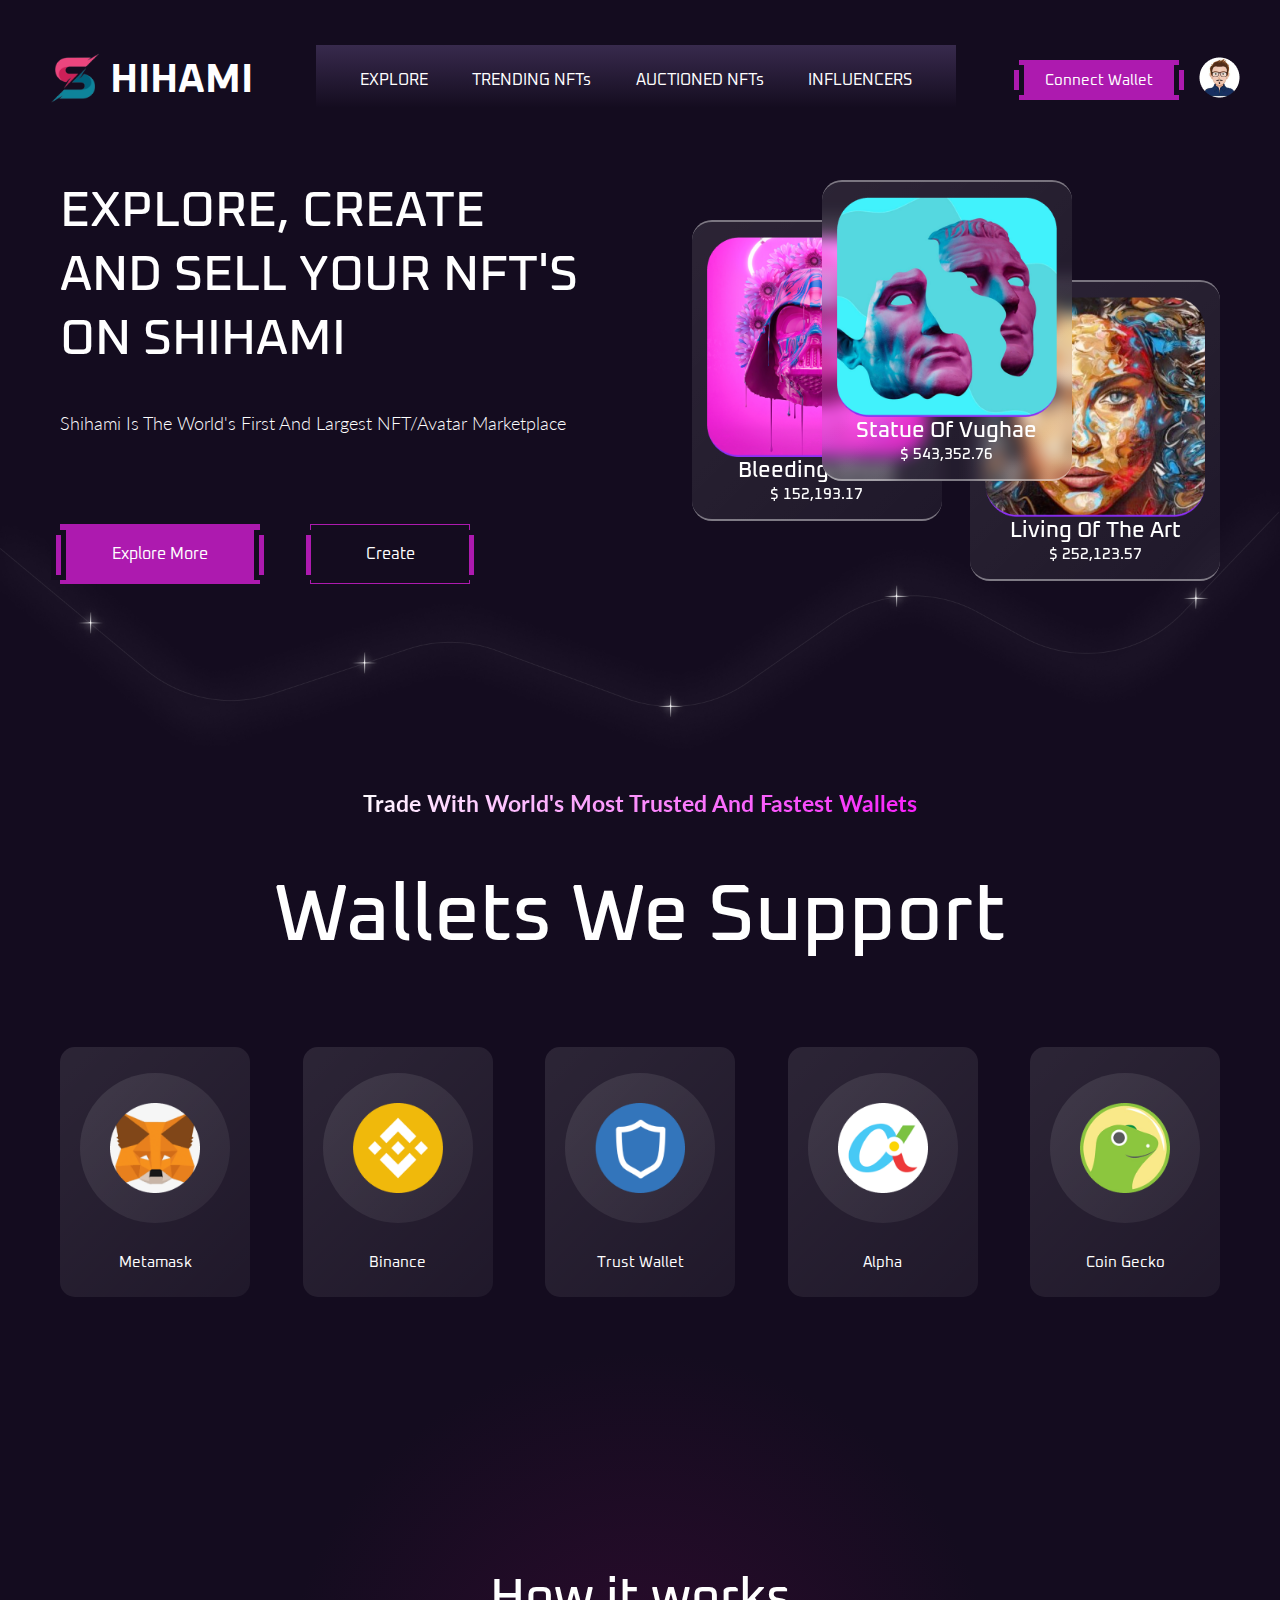
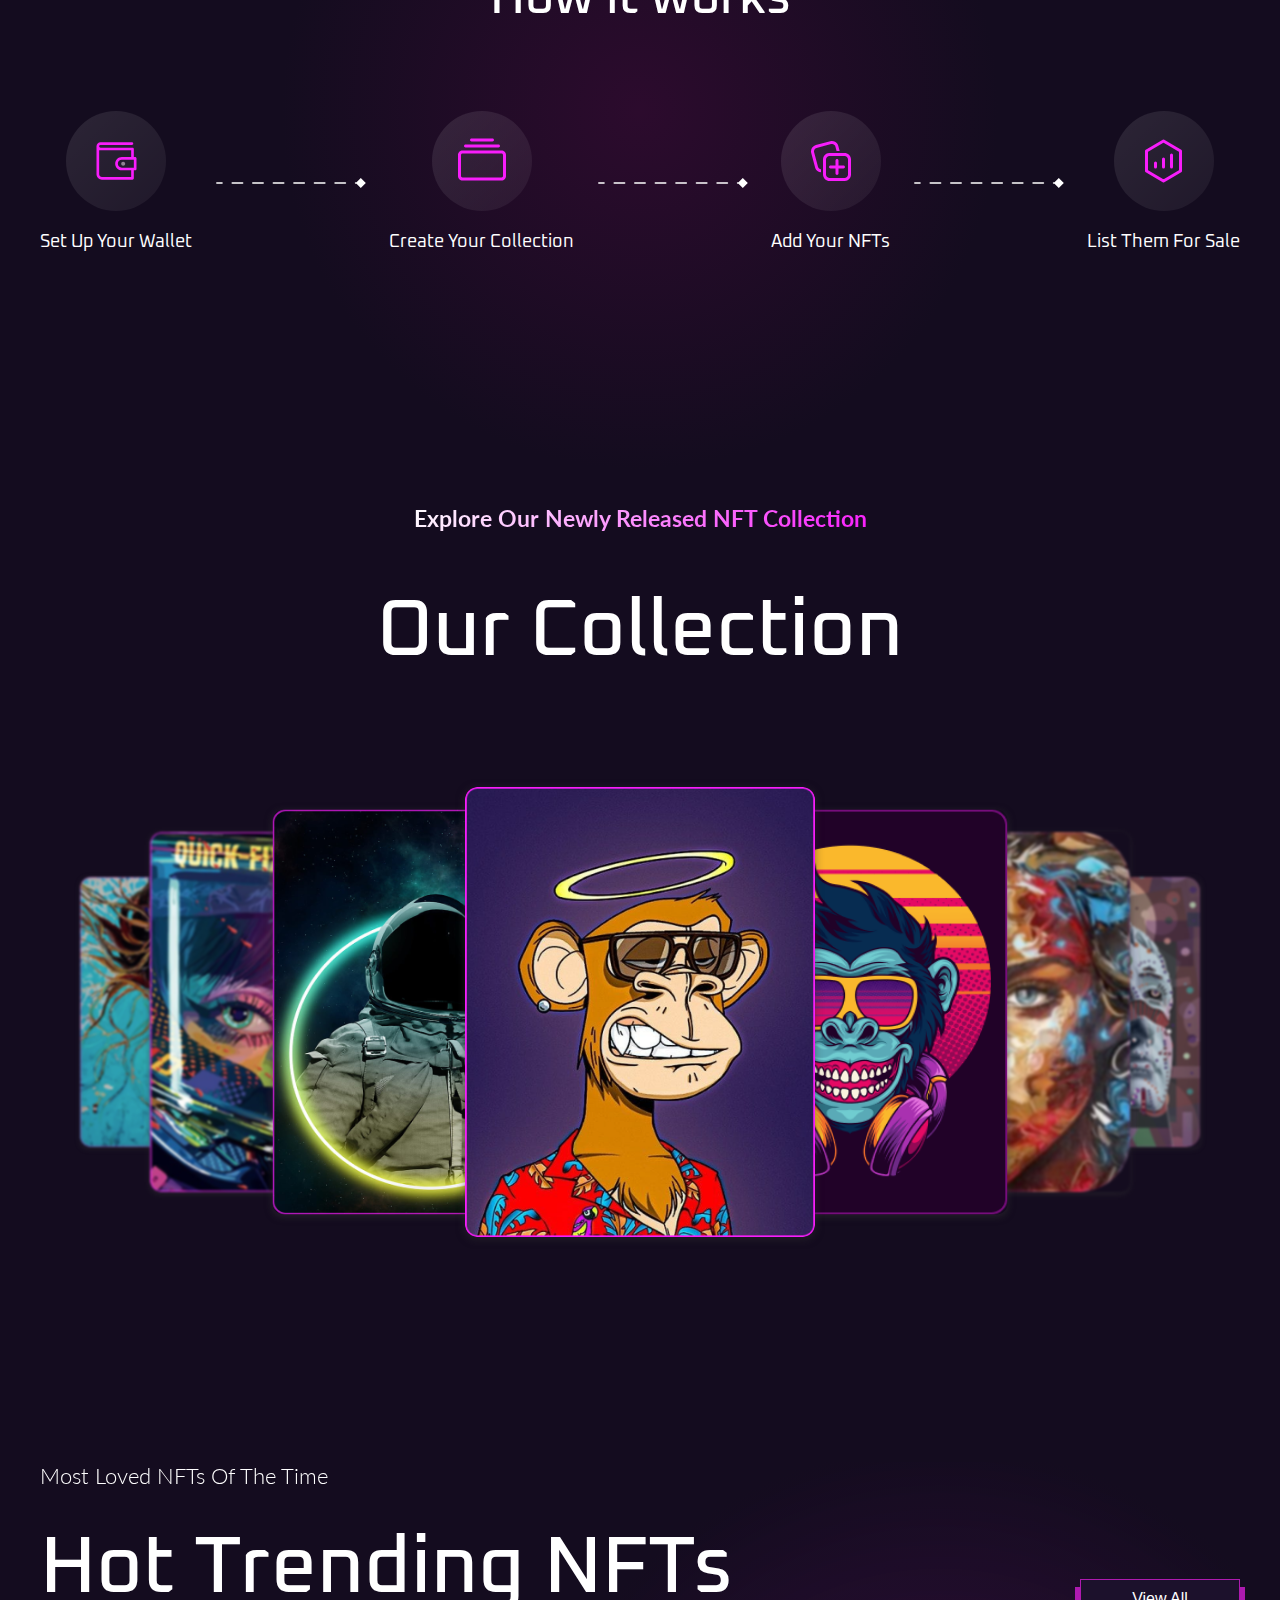
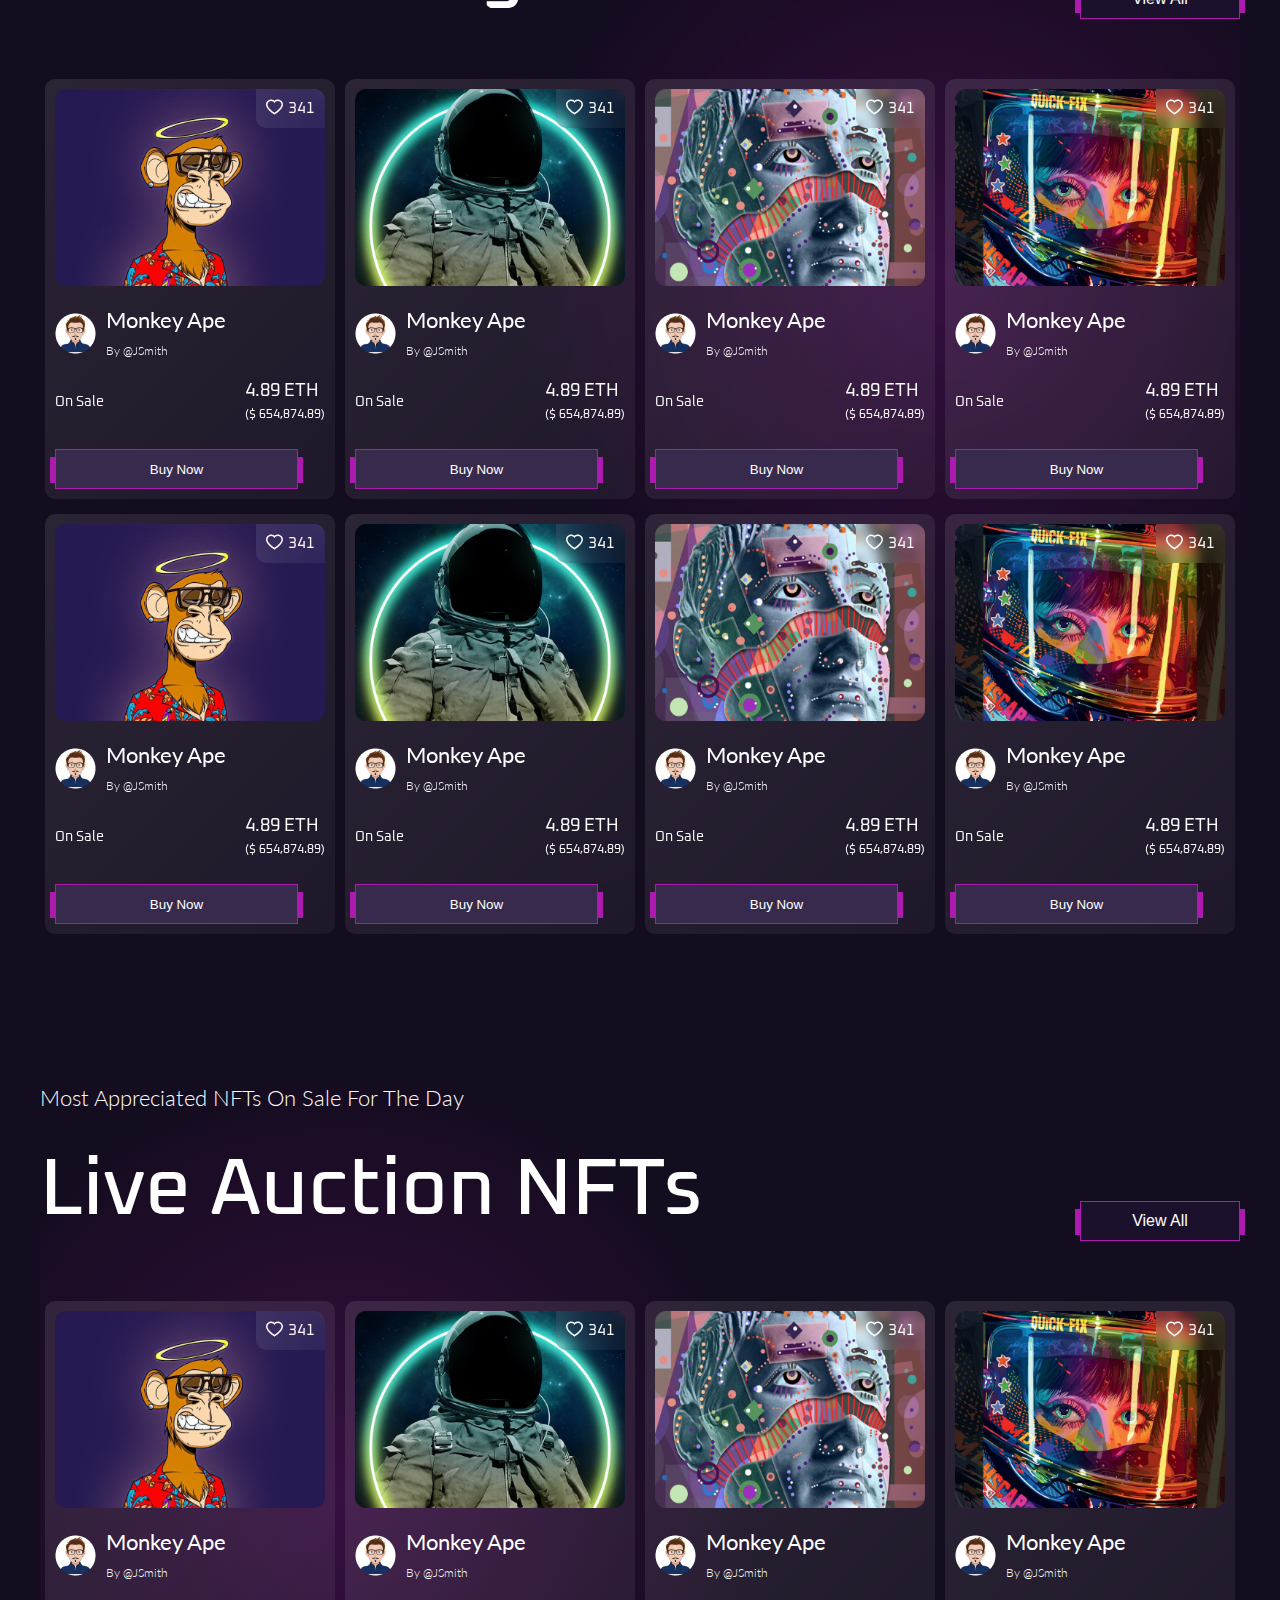
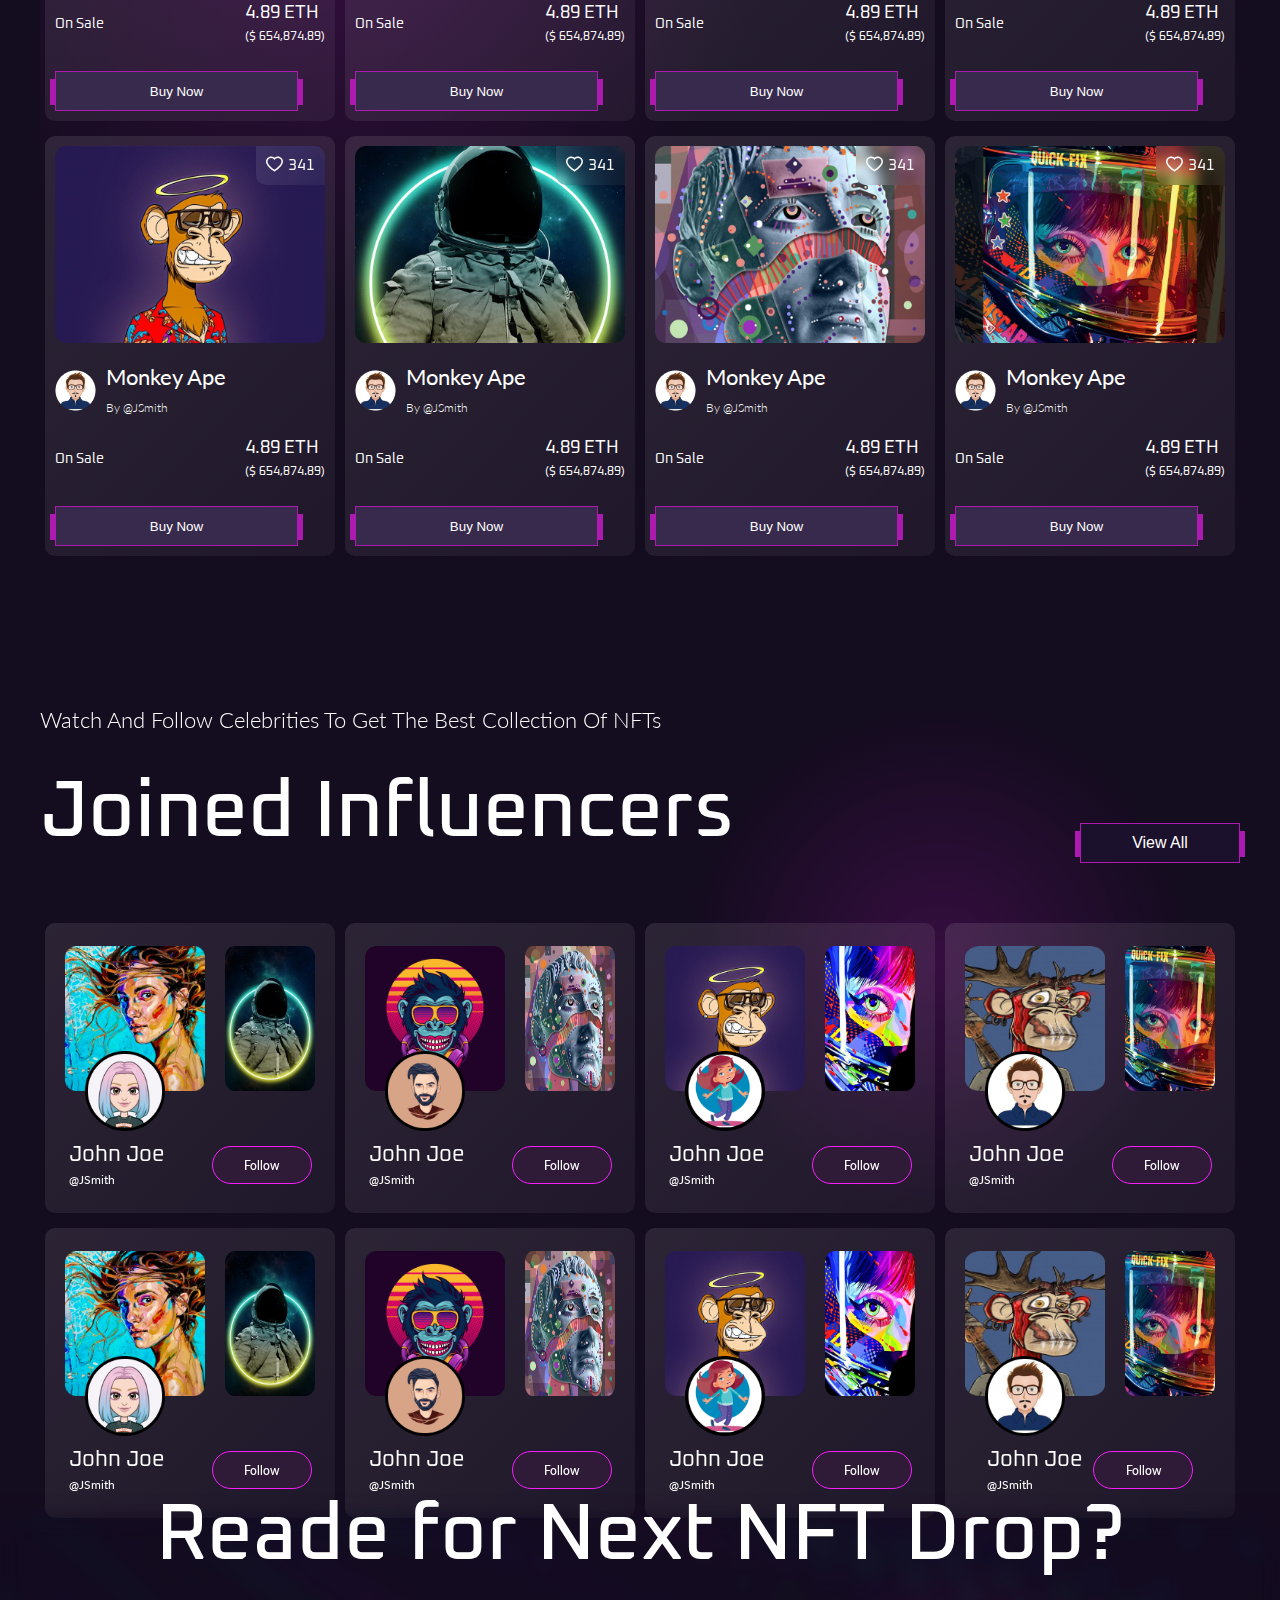
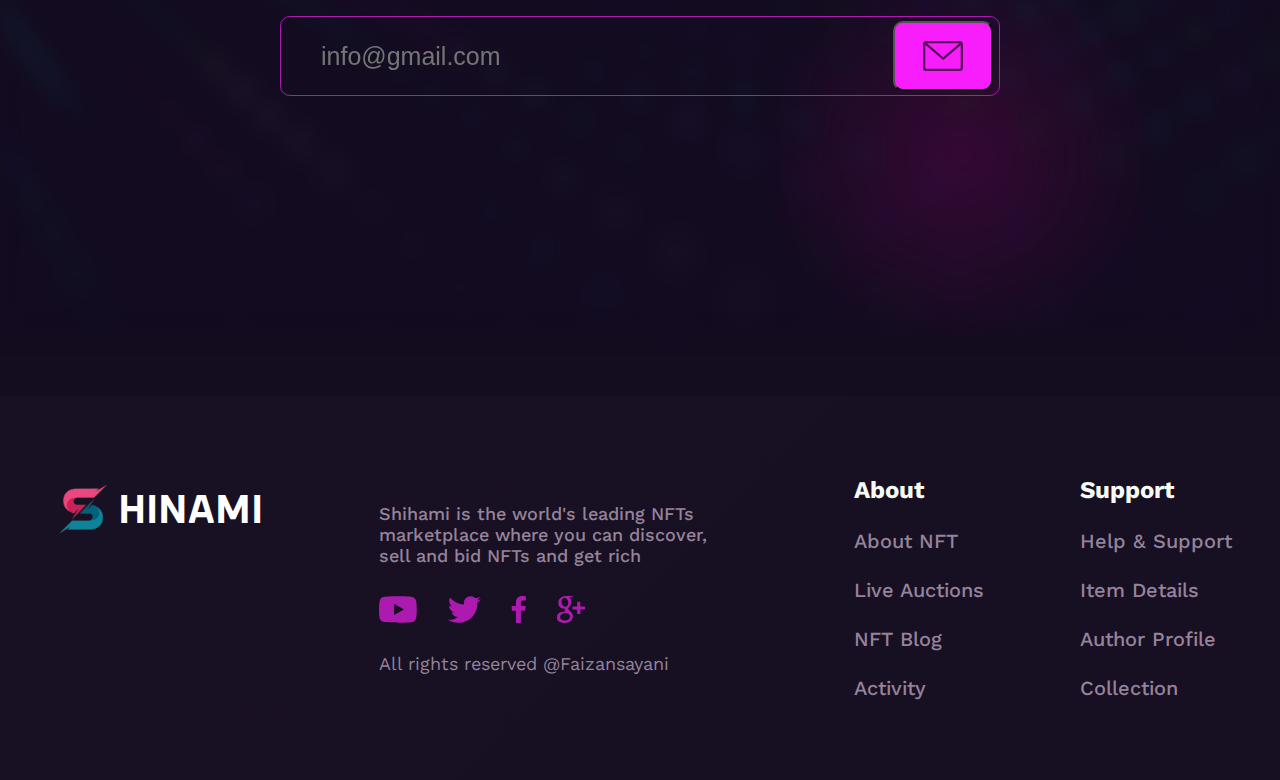
<file: index.html>
<!DOCTYPE html>
<html lang="en">
<head>
    <meta charset="UTF-8">
    <meta http-equiv="X-UA-Compatible" content="IE=edge">
    <meta name="viewport" content="width=device-width, initial-scale=1.0">
    <link rel="stylesheet" href="./css/main.css">
    <title>NFT Website</title>
</head>
<body>
    <section class="section first">
        <header class="header">
            <div class="header__content">
                <div class="logo">
                    <img src="img/addons/logo.png" alt="" class="logo_img">
                    <span class="logo_text">HIHAMI</span>
                </div>
                <div class="nav_menu">
                    <a href="#explore" name="explore" class="menu_item">EXPLORE</a>
                    <a href="#trending_nfts" class="menu_item">TRENDING NFTs</a>
                    <a href="#auctioned_nfts" class="menu_item">AUCTIONED NFTs</a>
                    <a href="#influencers" class="menu_item">INFLUENCERS</a>
                </div>
                <div class="settings">
                    <a href="#" class="wallet">Connect Wallet</a>
                    <a href="#" class="profile">
                        <img src="img/addons/profile.png" alt="">
                    </a>
                </div>
            </div>
        </header>
    
        <div class="container">
            <div class="container__info">
                <h1>EXPLORE, CREATE AND SELL YOUR NFT'S ON SHIHAMI</h1>
                <p>Shihami Is The World's First And Largest NFT/Avatar Marketplace</p>
    
                <div class="container__buttons">
                    <a href="#" class="explore_button">Explore More</a>
                    <a href="#" class="create_button">Create</a>
                </div>
            </div>
            <div class="container__images">
                <div class="image_container first">
                    
                    <img src="img/addons/nft_1.png" alt="">
                    <div class="image_info">
                        <span class="image_name">Bleeding Ghost</span>
                        <span class="image_price">$ 152,193.17</span>
                    </div>
                </div>
                <div class="image_container second">
                    
                    <img src="img/addons/nft_2.png" alt="">
                    <div class="image_info">
                        <span class="image_name">Living Of The Art</span>
                        <span class="image_price">$ 252,123.57</span>
                    </div>
                </div>
                <div class="image_container third">
                    
                    <img src="img/addons/nft_3.png" alt="">
                    <div class="image_info">
                        <span class="image_name">Statue Of Vughae</span>
                        <span class="image_price">$ 543,352.76</span>
                    </div>
                </div>
            </div>
    
        </div>
    </section>
        <img src="img/addons/milky_way.png" alt="" class="milky_way">
    <section class="section second">
        <div class="container wallets">
            <h3 class="subtitle">Trade With World's Most Trusted And Fastest Wallets</h3>
            <h1 class="title">Wallets We Support</h1>

            <div class="wallets_container">
                <div class="wallet_content">
                    <div class="wallet_image">
                        <img src="img/wallets/Metamask.png" alt="">
                    </div>
                    <p>Metamask</p>
                </div>
                <div class="wallet_content">
                    <div class="wallet_image">
                        <img src="img/wallets/Binance.png" alt="">
                    </div>
                    <p>Binance</p>
                </div>
                <div class="wallet_content">
                    <div class="wallet_image">
                        <img src="img/wallets/Trust_wallet.png" alt="">
                    </div>
                    <p>Trust Wallet</p>
                </div>
                <div class="wallet_content">
                    <div class="wallet_image">
                        <img src="img/wallets/Alpha.png" alt="">
                    </div>
                    <p>Alpha</p>
                </div>
                <div class="wallet_content">
                    <div class="wallet_image">
                        <img src="img/wallets/CoinGecko.png" alt="">
                    </div>
                    <p>Coin Gecko</p>
                </div>
            </div>
        </div>

        <div class="how_it_works">
            <h2>How it works</h2>
            <div class="step_container">
                <div class="step_content">
                    <div class="step_image">
                        <svg width="49" height="48" viewBox="0 0 49 48" fill="none" xmlns="http://www.w3.org/2000/svg">
                            <path d="M43.1659 19.9997H41.8325V11.9997C41.8325 11.646 41.6921 11.3069 41.442 11.0569C41.192 10.8068 40.8528 10.6663 40.4992 10.6663H8.49921C8.18349 10.6715 7.87619 10.5644 7.63202 10.3642C7.38785 10.164 7.22267 9.88362 7.16587 9.57301V9.09301C7.22267 8.7824 7.38785 8.50202 7.63202 8.30181C7.87619 8.10159 8.18349 7.99452 8.49921 7.99967H39.9392C40.2928 7.99967 40.632 7.8592 40.882 7.60915C41.1321 7.3591 41.2725 7.01996 41.2725 6.66634C41.2725 6.31272 41.1321 5.97358 40.882 5.72353C40.632 5.47348 40.2928 5.33301 39.9392 5.33301H8.49921C7.43834 5.33301 6.42092 5.75444 5.67078 6.50458C4.92063 7.25473 4.49921 8.27214 4.49921 9.33301C4.48985 9.49287 4.48985 9.65314 4.49921 9.81301V37.2397C4.50444 37.9576 4.65103 38.6674 4.9306 39.3286C5.21017 39.9899 5.61725 40.5896 6.1286 41.0935C6.63994 41.5974 7.24554 41.9957 7.9108 42.2655C8.57607 42.5354 9.28797 42.6716 10.0059 42.6663H40.4992C40.8528 42.6663 41.192 42.5259 41.442 42.2758C41.6921 42.0258 41.8325 41.6866 41.8325 41.333V33.333H43.1659C43.5195 33.333 43.8586 33.1925 44.1087 32.9425C44.3587 32.6924 44.4992 32.3533 44.4992 31.9997V21.333C44.4992 20.9794 44.3587 20.6402 44.1087 20.3902C43.8586 20.1401 43.5195 19.9997 43.1659 19.9997ZM39.1659 39.9997H10.0059C9.26427 40.0068 8.54985 39.7209 8.01799 39.204C7.48614 38.6871 7.1799 37.9812 7.16587 37.2397V13.173C7.59867 13.2984 8.04902 13.3525 8.49921 13.333H39.1659V19.9997H29.8325C28.0644 19.9997 26.3687 20.702 25.1185 21.9523C23.8682 23.2025 23.1659 24.8982 23.1659 26.6663C23.1659 28.4344 23.8682 30.1301 25.1185 31.3804C26.3687 32.6306 28.0644 33.333 29.8325 33.333H39.1659V39.9997ZM41.8325 30.6663H29.8325C28.7717 30.6663 27.7543 30.2449 27.0041 29.4948C26.254 28.7446 25.8325 27.7272 25.8325 26.6663C25.8325 25.6055 26.254 24.5881 27.0041 23.8379C27.7543 23.0878 28.7717 22.6663 29.8325 22.6663H41.8325V30.6663Z" fill="#F81DFB"/>
                            <path d="M31.1797 28.667C32.2843 28.667 33.1797 27.7716 33.1797 26.667C33.1797 25.5624 32.2843 24.667 31.1797 24.667C30.0751 24.667 29.1797 25.5624 29.1797 26.667C29.1797 27.7716 30.0751 28.667 31.1797 28.667Z" fill="#908294"/>
                        </svg>                            
                    </div>
                    <span>Set Up Your Wallet</span>
                </div>
                
                <svg width="150" height="12" viewBox="0 0 173 12" fill="none" xmlns="http://www.w3.org/2000/svg">
                    <path d="M1 5C0.447715 5 4.82823e-08 5.44772 0 6C-4.82823e-08 6.55228 0.447715 7 1 7L1 5ZM172.774 6.00002L167 0.226512L161.227 6.00001L167 11.7735L172.774 6.00002ZM6.92857 7C7.48086 7 7.92857 6.55229 7.92857 6C7.92857 5.44772 7.48086 5 6.92857 5L6.92857 7ZM18.7857 5C18.2334 5 17.7857 5.44772 17.7857 6C17.7857 6.55229 18.2334 7 18.7857 7L18.7857 5ZM30.6429 7C31.1951 7 31.6429 6.55229 31.6429 6C31.6429 5.44772 31.1951 5 30.6429 5L30.6429 7ZM42.5 5C41.9477 5 41.5 5.44772 41.5 6C41.5 6.55229 41.9477 7 42.5 7L42.5 5ZM54.3571 7C54.9094 7 55.3571 6.55229 55.3571 6C55.3571 5.44772 54.9094 5 54.3571 5L54.3571 7ZM66.2143 5.00001C65.662 5.00001 65.2143 5.44772 65.2143 6.00001C65.2143 6.55229 65.662 7.00001 66.2143 7.00001L66.2143 5.00001ZM78.0714 7.00001C78.6237 7.00001 79.0714 6.55229 79.0714 6.00001C79.0714 5.44772 78.6237 5.00001 78.0714 5.00001L78.0714 7.00001ZM89.9286 5.00001C89.3763 5.00001 88.9286 5.44772 88.9286 6.00001C88.9286 6.55229 89.3763 7.00001 89.9286 7.00001L89.9286 5.00001ZM101.786 7.00001C102.338 7.00001 102.786 6.55229 102.786 6.00001C102.786 5.44772 102.338 5.00001 101.786 5.00001L101.786 7.00001ZM113.643 5.00001C113.091 5.00001 112.643 5.44772 112.643 6.00001C112.643 6.55229 113.091 7.00001 113.643 7.00001L113.643 5.00001ZM125.5 7.00001C126.052 7.00001 126.5 6.5523 126.5 6.00001C126.5 5.44773 126.052 5.00001 125.5 5.00001L125.5 7.00001ZM137.357 5.00001C136.805 5.00001 136.357 5.44773 136.357 6.00001C136.357 6.5523 136.805 7.00001 137.357 7.00001L137.357 5.00001ZM149.214 7.00001C149.767 7.00001 150.214 6.5523 150.214 6.00001C150.214 5.44773 149.767 5.00001 149.214 5.00001L149.214 7.00001ZM161.071 5.00001C160.519 5.00001 160.071 5.44773 160.071 6.00001C160.071 6.5523 160.519 7.00001 161.071 7.00001L161.071 5.00001ZM1 7L6.92857 7L6.92857 5L1 5L1 7ZM18.7857 7L30.6429 7L30.6429 5L18.7857 5L18.7857 7ZM42.5 7L54.3571 7L54.3571 5L42.5 5L42.5 7ZM66.2143 7.00001L78.0714 7.00001L78.0714 5.00001L66.2143 5.00001L66.2143 7.00001ZM89.9286 7.00001L101.786 7.00001L101.786 5.00001L89.9286 5.00001L89.9286 7.00001ZM113.643 7.00001L125.5 7.00001L125.5 5.00001L113.643 5.00001L113.643 7.00001ZM137.357 7.00001L149.214 7.00001L149.214 5.00001L137.357 5.00001L137.357 7.00001ZM161.071 7.00001L167 7.00001L167 5.00001L161.071 5.00001L161.071 7.00001Z" fill="white"/>
                </svg>
                    

                <div class="step_content">
                    <div class="step_image">
                        <svg width="48" height="48" viewBox="0 0 48 48" fill="none" xmlns="http://www.w3.org/2000/svg">
                            <g clip-path="url(#clip0_108_1557)">
                            <path d="M7.5 10.5C7.10218 10.5 6.72064 10.342 6.43934 10.0607C6.15804 9.77936 6 9.39782 6 9C6 8.60218 6.15804 8.22064 6.43934 7.93934C6.72064 7.65804 7.10218 7.5 7.5 7.5H40.5C40.8978 7.5 41.2794 7.65804 41.5607 7.93934C41.842 8.22064 42 8.60218 42 9C42 9.39782 41.842 9.77936 41.5607 10.0607C41.2794 10.342 40.8978 10.5 40.5 10.5H7.5ZM13.5 4.5C13.1022 4.5 12.7206 4.34196 12.4393 4.06066C12.158 3.77936 12 3.39782 12 3C12 2.60218 12.158 2.22064 12.4393 1.93934C12.7206 1.65804 13.1022 1.5 13.5 1.5H34.5C34.8978 1.5 35.2794 1.65804 35.5607 1.93934C35.842 2.22064 36 2.60218 36 3C36 3.39782 35.842 3.77936 35.5607 4.06066C35.2794 4.34196 34.8978 4.5 34.5 4.5H13.5ZM0 39C0 40.1935 0.474106 41.3381 1.31802 42.182C2.16193 43.0259 3.30653 43.5 4.5 43.5H43.5C44.6935 43.5 45.8381 43.0259 46.682 42.182C47.5259 41.3381 48 40.1935 48 39V18C48 16.8065 47.5259 15.6619 46.682 14.818C45.8381 13.9741 44.6935 13.5 43.5 13.5H4.5C3.30653 13.5 2.16193 13.9741 1.31802 14.818C0.474106 15.6619 0 16.8065 0 18L0 39ZM4.5 40.5C4.10218 40.5 3.72064 40.342 3.43934 40.0607C3.15804 39.7794 3 39.3978 3 39V18C3 17.6022 3.15804 17.2206 3.43934 16.9393C3.72064 16.658 4.10218 16.5 4.5 16.5H43.5C43.8978 16.5 44.2794 16.658 44.5607 16.9393C44.842 17.2206 45 17.6022 45 18V39C45 39.3978 44.842 39.7794 44.5607 40.0607C44.2794 40.342 43.8978 40.5 43.5 40.5H4.5Z" fill="#F81DFB"/>
                            </g>
                            <defs>
                            <clipPath id="clip0_108_1557">
                            <rect width="48" height="48" fill="white"/>
                            </clipPath>
                            </defs>
                        </svg>                          
                    </div>
                    <span>Create Your Collection</span>
                </div>

                <svg width="150" height="12" viewBox="0 0 173 12" fill="none" xmlns="http://www.w3.org/2000/svg">
                    <path d="M1 5C0.447715 5 4.82823e-08 5.44772 0 6C-4.82823e-08 6.55228 0.447715 7 1 7L1 5ZM172.774 6.00002L167 0.226512L161.227 6.00001L167 11.7735L172.774 6.00002ZM6.92857 7C7.48086 7 7.92857 6.55229 7.92857 6C7.92857 5.44772 7.48086 5 6.92857 5L6.92857 7ZM18.7857 5C18.2334 5 17.7857 5.44772 17.7857 6C17.7857 6.55229 18.2334 7 18.7857 7L18.7857 5ZM30.6429 7C31.1951 7 31.6429 6.55229 31.6429 6C31.6429 5.44772 31.1951 5 30.6429 5L30.6429 7ZM42.5 5C41.9477 5 41.5 5.44772 41.5 6C41.5 6.55229 41.9477 7 42.5 7L42.5 5ZM54.3571 7C54.9094 7 55.3571 6.55229 55.3571 6C55.3571 5.44772 54.9094 5 54.3571 5L54.3571 7ZM66.2143 5.00001C65.662 5.00001 65.2143 5.44772 65.2143 6.00001C65.2143 6.55229 65.662 7.00001 66.2143 7.00001L66.2143 5.00001ZM78.0714 7.00001C78.6237 7.00001 79.0714 6.55229 79.0714 6.00001C79.0714 5.44772 78.6237 5.00001 78.0714 5.00001L78.0714 7.00001ZM89.9286 5.00001C89.3763 5.00001 88.9286 5.44772 88.9286 6.00001C88.9286 6.55229 89.3763 7.00001 89.9286 7.00001L89.9286 5.00001ZM101.786 7.00001C102.338 7.00001 102.786 6.55229 102.786 6.00001C102.786 5.44772 102.338 5.00001 101.786 5.00001L101.786 7.00001ZM113.643 5.00001C113.091 5.00001 112.643 5.44772 112.643 6.00001C112.643 6.55229 113.091 7.00001 113.643 7.00001L113.643 5.00001ZM125.5 7.00001C126.052 7.00001 126.5 6.5523 126.5 6.00001C126.5 5.44773 126.052 5.00001 125.5 5.00001L125.5 7.00001ZM137.357 5.00001C136.805 5.00001 136.357 5.44773 136.357 6.00001C136.357 6.5523 136.805 7.00001 137.357 7.00001L137.357 5.00001ZM149.214 7.00001C149.767 7.00001 150.214 6.5523 150.214 6.00001C150.214 5.44773 149.767 5.00001 149.214 5.00001L149.214 7.00001ZM161.071 5.00001C160.519 5.00001 160.071 5.44773 160.071 6.00001C160.071 6.5523 160.519 7.00001 161.071 7.00001L161.071 5.00001ZM1 7L6.92857 7L6.92857 5L1 5L1 7ZM18.7857 7L30.6429 7L30.6429 5L18.7857 5L18.7857 7ZM42.5 7L54.3571 7L54.3571 5L42.5 5L42.5 7ZM66.2143 7.00001L78.0714 7.00001L78.0714 5.00001L66.2143 5.00001L66.2143 7.00001ZM89.9286 7.00001L101.786 7.00001L101.786 5.00001L89.9286 5.00001L89.9286 7.00001ZM113.643 7.00001L125.5 7.00001L125.5 5.00001L113.643 5.00001L113.643 7.00001ZM137.357 7.00001L149.214 7.00001L149.214 5.00001L137.357 5.00001L137.357 7.00001ZM161.071 7.00001L167 7.00001L167 5.00001L161.071 5.00001L161.071 7.00001Z" fill="white"/>
                </svg>
                    

                <div class="step_content">
                    <div class="step_image">
                        <svg width="48" height="48" viewBox="0 0 48 48" fill="none" xmlns="http://www.w3.org/2000/svg">
                            <path d="M22.1318 16.0078L22.4998 15.9978H37.4998C39.1598 15.9977 40.7569 16.6326 41.9637 17.7725C43.1704 18.9123 43.8954 20.4706 43.9898 22.1278L43.9998 22.4978V37.4978C44 39.1581 43.3647 40.7555 42.2245 41.9623C41.0843 43.1691 39.5255 43.8938 37.8678 43.9878L37.4998 43.9978H22.4998C20.8396 43.998 19.2422 43.3627 18.0354 42.2225C16.8286 41.0823 16.1038 39.5235 16.0098 37.8658L15.9998 37.4998V22.4998C15.9997 20.8396 16.635 19.2422 17.7752 18.0354C18.9154 16.8286 20.4742 16.1038 22.1318 16.0098V16.0078ZM37.4998 18.9978H22.4998C21.6215 18.9979 20.7752 19.3282 20.1291 19.9232C19.4829 20.5182 19.0841 21.3344 19.0118 22.2098L18.9998 22.4978V37.4978C18.9999 38.3765 19.3305 39.2231 19.9259 39.8693C20.5214 40.5155 21.3381 40.914 22.2138 40.9858L22.4998 40.9978H37.4998C38.3785 40.9978 39.2251 40.6672 39.8713 40.0718C40.5175 39.4763 40.916 38.6596 40.9878 37.7838L40.9998 37.4978V22.4978C40.9998 21.5696 40.6311 20.6793 39.9747 20.023C39.3183 19.3666 38.4281 18.9978 37.4998 18.9978ZM29.9998 21.9998C30.3977 21.9998 30.7792 22.1579 31.0605 22.4392C31.3418 22.7205 31.4998 23.102 31.4998 23.4998V28.4958H36.4998C36.8977 28.4958 37.2792 28.6539 37.5605 28.9352C37.8418 29.2165 37.9998 29.598 37.9998 29.9958C37.9998 30.3937 37.8418 30.7752 37.5605 31.0565C37.2792 31.3378 36.8977 31.4958 36.4998 31.4958H31.4998V36.4998C31.4998 36.8977 31.3418 37.2792 31.0605 37.5605C30.7792 37.8418 30.3977 37.9998 29.9998 37.9998C29.602 37.9998 29.2205 37.8418 28.9392 37.5605C28.6579 37.2792 28.4998 36.8977 28.4998 36.4998V31.4958H23.4998C23.102 31.4958 22.7205 31.3378 22.4392 31.0565C22.1579 30.7752 21.9998 30.3937 21.9998 29.9958C21.9998 29.598 22.1579 29.2165 22.4392 28.9352C22.7205 28.6539 23.102 28.4958 23.4998 28.4958H28.4998V23.4998C28.4998 23.102 28.6579 22.7205 28.9392 22.4392C29.2205 22.1579 29.602 21.9998 29.9998 21.9998ZM31.1638 8.46584L31.2678 8.81984L32.6538 13.9958H29.5478L28.3718 9.59584C28.253 9.15163 28.0478 8.73518 27.768 8.3703C27.4881 8.00542 27.1391 7.69926 26.7409 7.46932C26.3427 7.23938 25.9031 7.09016 25.4471 7.0302C24.9912 6.97023 24.528 7.00069 24.0838 7.11984L9.59584 11.0038C8.7501 11.2306 8.02009 11.7662 7.54986 12.5049C7.07964 13.2435 6.90337 14.1316 7.05584 14.9938L7.11984 15.2898L11.0038 29.7778C11.186 30.4586 11.5695 31.0686 12.104 31.5279C12.6386 31.9871 13.2994 32.2743 13.9998 32.3518V35.3638C12.6995 35.2863 11.4524 34.8202 10.42 34.0257C9.3877 33.2312 8.61772 32.145 8.20984 30.9078L8.10584 30.5558L4.22384 16.0658C3.79385 14.4626 3.99351 12.7556 4.7819 11.2948C5.57028 9.8341 6.88764 8.73032 8.46384 8.20984L8.81984 8.10584L23.3078 4.22384C24.9111 3.79385 26.6181 3.99351 28.0788 4.7819C29.5396 5.57028 30.6434 6.88764 31.1638 8.46384V8.46584Z" fill="#F81DFB"/>
                        </svg>                          
                    </div>
                    <span>Add Your NFTs</span>
                </div>

                <svg width="150" height="12" viewBox="0 0 173 12" fill="none" xmlns="http://www.w3.org/2000/svg">
                    <path d="M1 5C0.447715 5 4.82823e-08 5.44772 0 6C-4.82823e-08 6.55228 0.447715 7 1 7L1 5ZM172.774 6.00002L167 0.226512L161.227 6.00001L167 11.7735L172.774 6.00002ZM6.92857 7C7.48086 7 7.92857 6.55229 7.92857 6C7.92857 5.44772 7.48086 5 6.92857 5L6.92857 7ZM18.7857 5C18.2334 5 17.7857 5.44772 17.7857 6C17.7857 6.55229 18.2334 7 18.7857 7L18.7857 5ZM30.6429 7C31.1951 7 31.6429 6.55229 31.6429 6C31.6429 5.44772 31.1951 5 30.6429 5L30.6429 7ZM42.5 5C41.9477 5 41.5 5.44772 41.5 6C41.5 6.55229 41.9477 7 42.5 7L42.5 5ZM54.3571 7C54.9094 7 55.3571 6.55229 55.3571 6C55.3571 5.44772 54.9094 5 54.3571 5L54.3571 7ZM66.2143 5.00001C65.662 5.00001 65.2143 5.44772 65.2143 6.00001C65.2143 6.55229 65.662 7.00001 66.2143 7.00001L66.2143 5.00001ZM78.0714 7.00001C78.6237 7.00001 79.0714 6.55229 79.0714 6.00001C79.0714 5.44772 78.6237 5.00001 78.0714 5.00001L78.0714 7.00001ZM89.9286 5.00001C89.3763 5.00001 88.9286 5.44772 88.9286 6.00001C88.9286 6.55229 89.3763 7.00001 89.9286 7.00001L89.9286 5.00001ZM101.786 7.00001C102.338 7.00001 102.786 6.55229 102.786 6.00001C102.786 5.44772 102.338 5.00001 101.786 5.00001L101.786 7.00001ZM113.643 5.00001C113.091 5.00001 112.643 5.44772 112.643 6.00001C112.643 6.55229 113.091 7.00001 113.643 7.00001L113.643 5.00001ZM125.5 7.00001C126.052 7.00001 126.5 6.5523 126.5 6.00001C126.5 5.44773 126.052 5.00001 125.5 5.00001L125.5 7.00001ZM137.357 5.00001C136.805 5.00001 136.357 5.44773 136.357 6.00001C136.357 6.5523 136.805 7.00001 137.357 7.00001L137.357 5.00001ZM149.214 7.00001C149.767 7.00001 150.214 6.5523 150.214 6.00001C150.214 5.44773 149.767 5.00001 149.214 5.00001L149.214 7.00001ZM161.071 5.00001C160.519 5.00001 160.071 5.44773 160.071 6.00001C160.071 6.5523 160.519 7.00001 161.071 7.00001L161.071 5.00001ZM1 7L6.92857 7L6.92857 5L1 5L1 7ZM18.7857 7L30.6429 7L30.6429 5L18.7857 5L18.7857 7ZM42.5 7L54.3571 7L54.3571 5L42.5 5L42.5 7ZM66.2143 7.00001L78.0714 7.00001L78.0714 5.00001L66.2143 5.00001L66.2143 7.00001ZM89.9286 7.00001L101.786 7.00001L101.786 5.00001L89.9286 5.00001L89.9286 7.00001ZM113.643 7.00001L125.5 7.00001L125.5 5.00001L113.643 5.00001L113.643 7.00001ZM137.357 7.00001L149.214 7.00001L149.214 5.00001L137.357 5.00001L137.357 7.00001ZM161.071 7.00001L167 7.00001L167 5.00001L161.071 5.00001L161.071 7.00001Z" fill="white"/>
                </svg>
                    

                <div class="step_content">
                    <div class="step_image">
                        <svg width="49" height="48" viewBox="0 0 49 48" fill="none" xmlns="http://www.w3.org/2000/svg">
                            <path d="M41.5 14L24.5 4L7.5 14V34L24.5 44L41.5 34V14Z" stroke="#F81DFB" stroke-width="3" stroke-linejoin="round"/>
                            <path d="M24.5 22V30" stroke="#F81DFB" stroke-width="3" stroke-linecap="round" stroke-linejoin="round"/>
                            <path d="M32.5 18V30" stroke="#F81DFB" stroke-width="3" stroke-linecap="round" stroke-linejoin="round"/>
                            <path d="M16.5 26V30" stroke="#F81DFB" stroke-width="3" stroke-linecap="round" stroke-linejoin="round"/>
                        </svg>                         
                    </div>
                    <span>List Them For Sale</span>
                </div>
            </div>
        </div>


        <div class="our_collection">
            <h3 class="subtitle">Explore Our Newly Released NFT Collection</h3>
            <h1 class="title">Our Collection</h1>

            <div class="carousel">
                <div class="carousel__list">
                    <img src="img/slider/slider_card_4.png" alt="" class="carousel__item" data-pos="-3">
                    <img src="img/slider/slider_card_2.png" alt="" class="carousel__item" data-pos="-2">
                    <img src="img/slider/slider_card_3.png" alt="" class="carousel__item" data-pos="-1">
                    <img src="img/slider/slider_card_1.png" alt="" class="carousel__item" data-pos="0">
                    <img src="img/slider/slider_card_5.png" alt="" class="carousel__item" data-pos="1">
                    <img src="img/slider/slider_card_6.png" alt="" class="carousel__item" data-pos="2">
                    <img src="img/slider/slider_card_7.png" alt="" class="carousel__item" data-pos="3">

                </div>
    

            </div>
        </div>


        <div class="hot_trending">
        
            <div class="hot_trending__header">
                <a name="trending_nfts">Most Loved NFTs Of The Time</a>
                <h1 class="title">Hot Trending NFTs</h1>
    
                <button class="view-all">View All</button>
            </div>

            <div class="hot_treding__content">
                <div class="card_container">
                    <div class="card_item">
                        <div class="card_item__image">
                            <img src="img/collections/collection_nft_1.png" alt="">
                            <div class="item__like">
                                <svg width="17" height="16" viewBox="0 0 17 16" fill="none" xmlns="http://www.w3.org/2000/svg">
                                    <path class="like_icon" d="M16.5463 3.57395C16.2832 2.97242 15.9038 2.42731 15.4295 1.96915C14.9547 1.50962 14.395 1.14444 13.7807 0.893462C13.1437 0.632183 12.4606 0.498446 11.7708 0.500014C10.8032 0.500014 9.85907 0.761667 9.03863 1.2559C8.84235 1.37413 8.65588 1.50399 8.47923 1.64547C8.30258 1.50399 8.11612 1.37413 7.91984 1.2559C7.09939 0.761667 6.15529 0.500014 5.18764 0.500014C4.49085 0.500014 3.81565 0.631809 3.17775 0.893462C2.56143 1.14542 2.00597 1.50786 1.52901 1.96915C1.05401 2.42679 0.674566 2.97203 0.412185 3.57395C0.139358 4.19998 0 4.86477 0 5.54895C0 6.19436 0.133469 6.8669 0.398445 7.55108C0.62024 8.12284 0.938211 8.71592 1.34451 9.31481C1.9883 10.2626 2.87352 11.251 3.97268 12.2531C5.79414 13.9141 7.59794 15.0615 7.67449 15.108L8.13967 15.4026C8.34576 15.5325 8.61074 15.5325 8.81683 15.4026L9.28201 15.108C9.35856 15.0596 11.1604 13.9141 12.9838 12.2531C14.083 11.251 14.9682 10.2626 15.612 9.31481C16.0183 8.71592 16.3382 8.12284 16.5581 7.55108C16.823 6.8669 16.9565 6.19436 16.9565 5.54895C16.9585 4.86477 16.8191 4.19998 16.5463 3.57395ZM8.47923 13.8695C8.47923 13.8695 1.49172 9.44855 1.49172 5.54895C1.49172 3.57395 3.14634 1.97302 5.18764 1.97302C6.62244 1.97302 7.86684 2.7638 8.47923 3.91895C9.09162 2.7638 10.336 1.97302 11.7708 1.97302C13.8121 1.97302 15.4667 3.57395 15.4667 5.54895C15.4667 9.44855 8.47923 13.8695 8.47923 13.8695Z" fill="white"/>
                                </svg>
                                
                                <span class="like_count">341</span>
                            </div>
                        </div>

                        <div class="card_item__content">
                            <a class="card_item__author">
                                <img src="img/addons/profile.png" alt="">

                                <div class="author__info">
                                    <h3>Monkey Ape</h3>
                                    <span>By @JSmith</span>
                                </div>
                            </a>

                            <div class="card_item__info">
                                <span class="info__on_sale">On Sale</span>

                                <div class="info__price">
                                    <h3>4.89 ETH</h3>
                                    <span>($ 654,874.89)</span>
                                </div>
                            </div>

                            <button class="card_item__buy">Buy Now</button>
                        </div>
                    </div>
                   
                    <div class="card_item">
                        <div class="card_item__image">
                            <img src="img/collections/collection_nft_2.png" alt="">
                            <div class="item__like">
                                <svg width="17" height="16" viewBox="0 0 17 16" fill="none" xmlns="http://www.w3.org/2000/svg">
                                    <path class="like_icon" d="M16.5463 3.57395C16.2832 2.97242 15.9038 2.42731 15.4295 1.96915C14.9547 1.50962 14.395 1.14444 13.7807 0.893462C13.1437 0.632183 12.4606 0.498446 11.7708 0.500014C10.8032 0.500014 9.85907 0.761667 9.03863 1.2559C8.84235 1.37413 8.65588 1.50399 8.47923 1.64547C8.30258 1.50399 8.11612 1.37413 7.91984 1.2559C7.09939 0.761667 6.15529 0.500014 5.18764 0.500014C4.49085 0.500014 3.81565 0.631809 3.17775 0.893462C2.56143 1.14542 2.00597 1.50786 1.52901 1.96915C1.05401 2.42679 0.674566 2.97203 0.412185 3.57395C0.139358 4.19998 0 4.86477 0 5.54895C0 6.19436 0.133469 6.8669 0.398445 7.55108C0.62024 8.12284 0.938211 8.71592 1.34451 9.31481C1.9883 10.2626 2.87352 11.251 3.97268 12.2531C5.79414 13.9141 7.59794 15.0615 7.67449 15.108L8.13967 15.4026C8.34576 15.5325 8.61074 15.5325 8.81683 15.4026L9.28201 15.108C9.35856 15.0596 11.1604 13.9141 12.9838 12.2531C14.083 11.251 14.9682 10.2626 15.612 9.31481C16.0183 8.71592 16.3382 8.12284 16.5581 7.55108C16.823 6.8669 16.9565 6.19436 16.9565 5.54895C16.9585 4.86477 16.8191 4.19998 16.5463 3.57395ZM8.47923 13.8695C8.47923 13.8695 1.49172 9.44855 1.49172 5.54895C1.49172 3.57395 3.14634 1.97302 5.18764 1.97302C6.62244 1.97302 7.86684 2.7638 8.47923 3.91895C9.09162 2.7638 10.336 1.97302 11.7708 1.97302C13.8121 1.97302 15.4667 3.57395 15.4667 5.54895C15.4667 9.44855 8.47923 13.8695 8.47923 13.8695Z" fill="white"/>
                                </svg>
                                
                                <span class="like_count">341</span>
                            </div>
                        </div>

                        <div class="card_item__content">
                            <a class="card_item__author">
                                <img src="img/addons/profile.png" alt="">

                                <div class="author__info">
                                    <h3>Monkey Ape</h3>
                                    <span>By @JSmith</span>
                                </div>
                            </a>

                            <div class="card_item__info">
                                <span class="info__on_sale">On Sale</span>

                                <div class="info__price">
                                    <h3>4.89 ETH</h3>
                                    <span>($ 654,874.89)</span>
                                </div>
                            </div>

                            <button class="card_item__buy">Buy Now</button>
                        </div>
                    </div>
                    <div class="card_item">
                        <div class="card_item__image">
                            <img src="img/collections/collection_nft_3.png" alt="">
                            <div class="item__like">
                                <svg width="17" height="16" viewBox="0 0 17 16" fill="none" xmlns="http://www.w3.org/2000/svg">
                                    <path class="like_icon" d="M16.5463 3.57395C16.2832 2.97242 15.9038 2.42731 15.4295 1.96915C14.9547 1.50962 14.395 1.14444 13.7807 0.893462C13.1437 0.632183 12.4606 0.498446 11.7708 0.500014C10.8032 0.500014 9.85907 0.761667 9.03863 1.2559C8.84235 1.37413 8.65588 1.50399 8.47923 1.64547C8.30258 1.50399 8.11612 1.37413 7.91984 1.2559C7.09939 0.761667 6.15529 0.500014 5.18764 0.500014C4.49085 0.500014 3.81565 0.631809 3.17775 0.893462C2.56143 1.14542 2.00597 1.50786 1.52901 1.96915C1.05401 2.42679 0.674566 2.97203 0.412185 3.57395C0.139358 4.19998 0 4.86477 0 5.54895C0 6.19436 0.133469 6.8669 0.398445 7.55108C0.62024 8.12284 0.938211 8.71592 1.34451 9.31481C1.9883 10.2626 2.87352 11.251 3.97268 12.2531C5.79414 13.9141 7.59794 15.0615 7.67449 15.108L8.13967 15.4026C8.34576 15.5325 8.61074 15.5325 8.81683 15.4026L9.28201 15.108C9.35856 15.0596 11.1604 13.9141 12.9838 12.2531C14.083 11.251 14.9682 10.2626 15.612 9.31481C16.0183 8.71592 16.3382 8.12284 16.5581 7.55108C16.823 6.8669 16.9565 6.19436 16.9565 5.54895C16.9585 4.86477 16.8191 4.19998 16.5463 3.57395ZM8.47923 13.8695C8.47923 13.8695 1.49172 9.44855 1.49172 5.54895C1.49172 3.57395 3.14634 1.97302 5.18764 1.97302C6.62244 1.97302 7.86684 2.7638 8.47923 3.91895C9.09162 2.7638 10.336 1.97302 11.7708 1.97302C13.8121 1.97302 15.4667 3.57395 15.4667 5.54895C15.4667 9.44855 8.47923 13.8695 8.47923 13.8695Z" fill="white"/>
                                </svg>
                                
                                <span class="like_count">341</span>
                            </div>
                        </div>

                        <div class="card_item__content">
                            <a class="card_item__author">
                                <img src="img/addons/profile.png" alt="">

                                <div class="author__info">
                                    <h3>Monkey Ape</h3>
                                    <span>By @JSmith</span>
                                </div>
                            </a>

                            <div class="card_item__info">
                                <span class="info__on_sale">On Sale</span>

                                <div class="info__price">
                                    <h3>4.89 ETH</h3>
                                    <span>($ 654,874.89)</span>
                                </div>
                            </div>

                            <button class="card_item__buy">Buy Now</button>
                        </div>
                    </div>
                    <div class="card_item">
                        <div class="card_item__image">
                            <img src="img/collections/collection_nft_4.png" alt="">
                            <div class="item__like">
                                <svg width="17" height="16" viewBox="0 0 17 16" fill="none" xmlns="http://www.w3.org/2000/svg">
                                    <path class="like_icon" d="M16.5463 3.57395C16.2832 2.97242 15.9038 2.42731 15.4295 1.96915C14.9547 1.50962 14.395 1.14444 13.7807 0.893462C13.1437 0.632183 12.4606 0.498446 11.7708 0.500014C10.8032 0.500014 9.85907 0.761667 9.03863 1.2559C8.84235 1.37413 8.65588 1.50399 8.47923 1.64547C8.30258 1.50399 8.11612 1.37413 7.91984 1.2559C7.09939 0.761667 6.15529 0.500014 5.18764 0.500014C4.49085 0.500014 3.81565 0.631809 3.17775 0.893462C2.56143 1.14542 2.00597 1.50786 1.52901 1.96915C1.05401 2.42679 0.674566 2.97203 0.412185 3.57395C0.139358 4.19998 0 4.86477 0 5.54895C0 6.19436 0.133469 6.8669 0.398445 7.55108C0.62024 8.12284 0.938211 8.71592 1.34451 9.31481C1.9883 10.2626 2.87352 11.251 3.97268 12.2531C5.79414 13.9141 7.59794 15.0615 7.67449 15.108L8.13967 15.4026C8.34576 15.5325 8.61074 15.5325 8.81683 15.4026L9.28201 15.108C9.35856 15.0596 11.1604 13.9141 12.9838 12.2531C14.083 11.251 14.9682 10.2626 15.612 9.31481C16.0183 8.71592 16.3382 8.12284 16.5581 7.55108C16.823 6.8669 16.9565 6.19436 16.9565 5.54895C16.9585 4.86477 16.8191 4.19998 16.5463 3.57395ZM8.47923 13.8695C8.47923 13.8695 1.49172 9.44855 1.49172 5.54895C1.49172 3.57395 3.14634 1.97302 5.18764 1.97302C6.62244 1.97302 7.86684 2.7638 8.47923 3.91895C9.09162 2.7638 10.336 1.97302 11.7708 1.97302C13.8121 1.97302 15.4667 3.57395 15.4667 5.54895C15.4667 9.44855 8.47923 13.8695 8.47923 13.8695Z" fill="white"/>
                                </svg>
                                
                                <span class="like_count">341</span>
                            </div>
                        </div>

                        <div class="card_item__content">
                            <a class="card_item__author">
                                <img src="img/addons/profile.png" alt="">

                                <div class="author__info">
                                    <h3>Monkey Ape</h3>
                                    <span>By @JSmith</span>
                                </div>
                            </a>

                            <div class="card_item__info">
                                <span class="info__on_sale">On Sale</span>

                                <div class="info__price">
                                    <h3>4.89 ETH</h3>
                                    <span>($ 654,874.89)</span>
                                </div>
                            </div>

                            <button class="card_item__buy">Buy Now</button>
                        </div>
                    </div>
                    <div class="card_item">
                        <div class="card_item__image">
                            <img src="img/collections/collection_nft_1.png" alt="">
                            <div class="item__like">
                                <svg width="17" height="16" viewBox="0 0 17 16" fill="none" xmlns="http://www.w3.org/2000/svg">
                                    <path class="like_icon" d="M16.5463 3.57395C16.2832 2.97242 15.9038 2.42731 15.4295 1.96915C14.9547 1.50962 14.395 1.14444 13.7807 0.893462C13.1437 0.632183 12.4606 0.498446 11.7708 0.500014C10.8032 0.500014 9.85907 0.761667 9.03863 1.2559C8.84235 1.37413 8.65588 1.50399 8.47923 1.64547C8.30258 1.50399 8.11612 1.37413 7.91984 1.2559C7.09939 0.761667 6.15529 0.500014 5.18764 0.500014C4.49085 0.500014 3.81565 0.631809 3.17775 0.893462C2.56143 1.14542 2.00597 1.50786 1.52901 1.96915C1.05401 2.42679 0.674566 2.97203 0.412185 3.57395C0.139358 4.19998 0 4.86477 0 5.54895C0 6.19436 0.133469 6.8669 0.398445 7.55108C0.62024 8.12284 0.938211 8.71592 1.34451 9.31481C1.9883 10.2626 2.87352 11.251 3.97268 12.2531C5.79414 13.9141 7.59794 15.0615 7.67449 15.108L8.13967 15.4026C8.34576 15.5325 8.61074 15.5325 8.81683 15.4026L9.28201 15.108C9.35856 15.0596 11.1604 13.9141 12.9838 12.2531C14.083 11.251 14.9682 10.2626 15.612 9.31481C16.0183 8.71592 16.3382 8.12284 16.5581 7.55108C16.823 6.8669 16.9565 6.19436 16.9565 5.54895C16.9585 4.86477 16.8191 4.19998 16.5463 3.57395ZM8.47923 13.8695C8.47923 13.8695 1.49172 9.44855 1.49172 5.54895C1.49172 3.57395 3.14634 1.97302 5.18764 1.97302C6.62244 1.97302 7.86684 2.7638 8.47923 3.91895C9.09162 2.7638 10.336 1.97302 11.7708 1.97302C13.8121 1.97302 15.4667 3.57395 15.4667 5.54895C15.4667 9.44855 8.47923 13.8695 8.47923 13.8695Z" fill="white"/>
                                </svg>
                                
                                <span class="like_count">341</span>
                            </div>
                        </div>

                        <div class="card_item__content">
                            <a class="card_item__author">
                                <img src="img/addons/profile.png" alt="">

                                <div class="author__info">
                                    <h3>Monkey Ape</h3>
                                    <span>By @JSmith</span>
                                </div>
                            </a>

                            <div class="card_item__info">
                                <span class="info__on_sale">On Sale</span>

                                <div class="info__price">
                                    <h3>4.89 ETH</h3>
                                    <span>($ 654,874.89)</span>
                                </div>
                            </div>

                            <button class="card_item__buy">Buy Now</button>
                        </div>
                    </div>
                    <div class="card_item">
                        <div class="card_item__image">
                            <img src="img/collections/collection_nft_2.png" alt="">
                            <div class="item__like">
                                <svg width="17" height="16" viewBox="0 0 17 16" fill="none" xmlns="http://www.w3.org/2000/svg">
                                    <path class="like_icon" d="M16.5463 3.57395C16.2832 2.97242 15.9038 2.42731 15.4295 1.96915C14.9547 1.50962 14.395 1.14444 13.7807 0.893462C13.1437 0.632183 12.4606 0.498446 11.7708 0.500014C10.8032 0.500014 9.85907 0.761667 9.03863 1.2559C8.84235 1.37413 8.65588 1.50399 8.47923 1.64547C8.30258 1.50399 8.11612 1.37413 7.91984 1.2559C7.09939 0.761667 6.15529 0.500014 5.18764 0.500014C4.49085 0.500014 3.81565 0.631809 3.17775 0.893462C2.56143 1.14542 2.00597 1.50786 1.52901 1.96915C1.05401 2.42679 0.674566 2.97203 0.412185 3.57395C0.139358 4.19998 0 4.86477 0 5.54895C0 6.19436 0.133469 6.8669 0.398445 7.55108C0.62024 8.12284 0.938211 8.71592 1.34451 9.31481C1.9883 10.2626 2.87352 11.251 3.97268 12.2531C5.79414 13.9141 7.59794 15.0615 7.67449 15.108L8.13967 15.4026C8.34576 15.5325 8.61074 15.5325 8.81683 15.4026L9.28201 15.108C9.35856 15.0596 11.1604 13.9141 12.9838 12.2531C14.083 11.251 14.9682 10.2626 15.612 9.31481C16.0183 8.71592 16.3382 8.12284 16.5581 7.55108C16.823 6.8669 16.9565 6.19436 16.9565 5.54895C16.9585 4.86477 16.8191 4.19998 16.5463 3.57395ZM8.47923 13.8695C8.47923 13.8695 1.49172 9.44855 1.49172 5.54895C1.49172 3.57395 3.14634 1.97302 5.18764 1.97302C6.62244 1.97302 7.86684 2.7638 8.47923 3.91895C9.09162 2.7638 10.336 1.97302 11.7708 1.97302C13.8121 1.97302 15.4667 3.57395 15.4667 5.54895C15.4667 9.44855 8.47923 13.8695 8.47923 13.8695Z" fill="white"/>
                                </svg>
                                
                                <span class="like_count">341</span>
                            </div>
                        </div>

                        <div class="card_item__content">
                            <a class="card_item__author">
                                <img src="img/addons/profile.png" alt="">

                                <div class="author__info">
                                    <h3>Monkey Ape</h3>
                                    <span>By @JSmith</span>
                                </div>
                            </a>

                            <div class="card_item__info">
                                <span class="info__on_sale">On Sale</span>

                                <div class="info__price">
                                    <h3>4.89 ETH</h3>
                                    <span>($ 654,874.89)</span>
                                </div>
                            </div>

                            <button class="card_item__buy">Buy Now</button>
                        </div>
                    </div>
                    <div class="card_item">
                        <div class="card_item__image">
                            <img src="img/collections/collection_nft_3.png" alt="">
                            <div class="item__like">
                                <svg width="17" height="16" viewBox="0 0 17 16" fill="none" xmlns="http://www.w3.org/2000/svg">
                                    <path class="like_icon" d="M16.5463 3.57395C16.2832 2.97242 15.9038 2.42731 15.4295 1.96915C14.9547 1.50962 14.395 1.14444 13.7807 0.893462C13.1437 0.632183 12.4606 0.498446 11.7708 0.500014C10.8032 0.500014 9.85907 0.761667 9.03863 1.2559C8.84235 1.37413 8.65588 1.50399 8.47923 1.64547C8.30258 1.50399 8.11612 1.37413 7.91984 1.2559C7.09939 0.761667 6.15529 0.500014 5.18764 0.500014C4.49085 0.500014 3.81565 0.631809 3.17775 0.893462C2.56143 1.14542 2.00597 1.50786 1.52901 1.96915C1.05401 2.42679 0.674566 2.97203 0.412185 3.57395C0.139358 4.19998 0 4.86477 0 5.54895C0 6.19436 0.133469 6.8669 0.398445 7.55108C0.62024 8.12284 0.938211 8.71592 1.34451 9.31481C1.9883 10.2626 2.87352 11.251 3.97268 12.2531C5.79414 13.9141 7.59794 15.0615 7.67449 15.108L8.13967 15.4026C8.34576 15.5325 8.61074 15.5325 8.81683 15.4026L9.28201 15.108C9.35856 15.0596 11.1604 13.9141 12.9838 12.2531C14.083 11.251 14.9682 10.2626 15.612 9.31481C16.0183 8.71592 16.3382 8.12284 16.5581 7.55108C16.823 6.8669 16.9565 6.19436 16.9565 5.54895C16.9585 4.86477 16.8191 4.19998 16.5463 3.57395ZM8.47923 13.8695C8.47923 13.8695 1.49172 9.44855 1.49172 5.54895C1.49172 3.57395 3.14634 1.97302 5.18764 1.97302C6.62244 1.97302 7.86684 2.7638 8.47923 3.91895C9.09162 2.7638 10.336 1.97302 11.7708 1.97302C13.8121 1.97302 15.4667 3.57395 15.4667 5.54895C15.4667 9.44855 8.47923 13.8695 8.47923 13.8695Z" fill="white"/>
                                </svg>
                                
                                <span class="like_count">341</span>
                            </div>
                        </div>

                        <div class="card_item__content">
                            <a class="card_item__author">
                                <img src="img/addons/profile.png" alt="">

                                <div class="author__info">
                                    <h3>Monkey Ape</h3>
                                    <span>By @JSmith</span>
                                </div>
                            </a>

                            <div class="card_item__info">
                                <span class="info__on_sale">On Sale</span>

                                <div class="info__price">
                                    <h3>4.89 ETH</h3>
                                    <span>($ 654,874.89)</span>
                                </div>
                            </div>

                            <button class="card_item__buy">Buy Now</button>
                        </div>
                    </div>
                    <div class="card_item">
                        <div class="card_item__image">
                            <img src="img/collections/collection_nft_4.png" alt="">
                            <div class="item__like">
                                <svg width="17" height="16" viewBox="0 0 17 16" fill="none" xmlns="http://www.w3.org/2000/svg">
                                    <path class="like_icon" class="like_icon" d="M16.5463 3.57395C16.2832 2.97242 15.9038 2.42731 15.4295 1.96915C14.9547 1.50962 14.395 1.14444 13.7807 0.893462C13.1437 0.632183 12.4606 0.498446 11.7708 0.500014C10.8032 0.500014 9.85907 0.761667 9.03863 1.2559C8.84235 1.37413 8.65588 1.50399 8.47923 1.64547C8.30258 1.50399 8.11612 1.37413 7.91984 1.2559C7.09939 0.761667 6.15529 0.500014 5.18764 0.500014C4.49085 0.500014 3.81565 0.631809 3.17775 0.893462C2.56143 1.14542 2.00597 1.50786 1.52901 1.96915C1.05401 2.42679 0.674566 2.97203 0.412185 3.57395C0.139358 4.19998 0 4.86477 0 5.54895C0 6.19436 0.133469 6.8669 0.398445 7.55108C0.62024 8.12284 0.938211 8.71592 1.34451 9.31481C1.9883 10.2626 2.87352 11.251 3.97268 12.2531C5.79414 13.9141 7.59794 15.0615 7.67449 15.108L8.13967 15.4026C8.34576 15.5325 8.61074 15.5325 8.81683 15.4026L9.28201 15.108C9.35856 15.0596 11.1604 13.9141 12.9838 12.2531C14.083 11.251 14.9682 10.2626 15.612 9.31481C16.0183 8.71592 16.3382 8.12284 16.5581 7.55108C16.823 6.8669 16.9565 6.19436 16.9565 5.54895C16.9585 4.86477 16.8191 4.19998 16.5463 3.57395ZM8.47923 13.8695C8.47923 13.8695 1.49172 9.44855 1.49172 5.54895C1.49172 3.57395 3.14634 1.97302 5.18764 1.97302C6.62244 1.97302 7.86684 2.7638 8.47923 3.91895C9.09162 2.7638 10.336 1.97302 11.7708 1.97302C13.8121 1.97302 15.4667 3.57395 15.4667 5.54895C15.4667 9.44855 8.47923 13.8695 8.47923 13.8695Z" fill="white"/>
                                </svg>
                                
                                <span class="like_count">341</span>
                            </div>
                        </div>

                        <div class="card_item__content">
                            <a class="card_item__author">
                                <img src="img/addons/profile.png" alt="">

                                <div class="author__info">
                                    <h3>Monkey Ape</h3>
                                    <span>By @JSmith</span>
                                </div>
                            </a>

                            <div class="card_item__info">
                                <span class="info__on_sale">On Sale</span>

                                <div class="info__price">
                                    <h3>4.89 ETH</h3>
                                    <span>($ 654,874.89)</span>
                                </div>
                            </div>

                            <button class="card_item__buy">Buy Now</button>
                        </div>
                    </div>
                    
                </div>
            </div>

        </div>

        <div class="auction">
        
            <div class="auction__header">
                <a name="auctioned_nfts">Most Appreciated NFTs On Sale For The Day</a>
                <h1 class="title">Live Auction NFTs</h1>
    
                <button class="view-all">View All</button>
            </div>

            <div class="auction__content">
                <div class="card_container">
                    <div class="card_item">
                        <div class="card_item__image">
                            <img src="img/collections/collection_nft_1.png" alt="">
                            <div class="item__like">
                                <svg width="17" height="16" viewBox="0 0 17 16" fill="none" xmlns="http://www.w3.org/2000/svg">
                                    <path class="like_icon" d="M16.5463 3.57395C16.2832 2.97242 15.9038 2.42731 15.4295 1.96915C14.9547 1.50962 14.395 1.14444 13.7807 0.893462C13.1437 0.632183 12.4606 0.498446 11.7708 0.500014C10.8032 0.500014 9.85907 0.761667 9.03863 1.2559C8.84235 1.37413 8.65588 1.50399 8.47923 1.64547C8.30258 1.50399 8.11612 1.37413 7.91984 1.2559C7.09939 0.761667 6.15529 0.500014 5.18764 0.500014C4.49085 0.500014 3.81565 0.631809 3.17775 0.893462C2.56143 1.14542 2.00597 1.50786 1.52901 1.96915C1.05401 2.42679 0.674566 2.97203 0.412185 3.57395C0.139358 4.19998 0 4.86477 0 5.54895C0 6.19436 0.133469 6.8669 0.398445 7.55108C0.62024 8.12284 0.938211 8.71592 1.34451 9.31481C1.9883 10.2626 2.87352 11.251 3.97268 12.2531C5.79414 13.9141 7.59794 15.0615 7.67449 15.108L8.13967 15.4026C8.34576 15.5325 8.61074 15.5325 8.81683 15.4026L9.28201 15.108C9.35856 15.0596 11.1604 13.9141 12.9838 12.2531C14.083 11.251 14.9682 10.2626 15.612 9.31481C16.0183 8.71592 16.3382 8.12284 16.5581 7.55108C16.823 6.8669 16.9565 6.19436 16.9565 5.54895C16.9585 4.86477 16.8191 4.19998 16.5463 3.57395ZM8.47923 13.8695C8.47923 13.8695 1.49172 9.44855 1.49172 5.54895C1.49172 3.57395 3.14634 1.97302 5.18764 1.97302C6.62244 1.97302 7.86684 2.7638 8.47923 3.91895C9.09162 2.7638 10.336 1.97302 11.7708 1.97302C13.8121 1.97302 15.4667 3.57395 15.4667 5.54895C15.4667 9.44855 8.47923 13.8695 8.47923 13.8695Z" fill="white"/>
                                </svg>
                                
                                <span class="like_count">341</span>
                            </div>
                        </div>

                        <div class="card_item__content">
                            <a class="card_item__author">
                                <img src="img/addons/profile.png" alt="">

                                <div class="author__info">
                                    <h3>Monkey Ape</h3>
                                    <span>By @JSmith</span>
                                </div>
                            </a>

                            <div class="card_item__info">
                                <span class="info__on_sale">On Sale</span>

                                <div class="info__price">
                                    <h3>4.89 ETH</h3>
                                    <span>($ 654,874.89)</span>
                                </div>
                            </div>

                            <button class="card_item__buy">Buy Now</button>
                        </div>
                    </div>
                   
                    <div class="card_item">
                        <div class="card_item__image">
                            <img src="img/collections/collection_nft_2.png" alt="">
                            <div class="item__like">
                                <svg width="17" height="16" viewBox="0 0 17 16" fill="none" xmlns="http://www.w3.org/2000/svg">
                                    <path class="like_icon" d="M16.5463 3.57395C16.2832 2.97242 15.9038 2.42731 15.4295 1.96915C14.9547 1.50962 14.395 1.14444 13.7807 0.893462C13.1437 0.632183 12.4606 0.498446 11.7708 0.500014C10.8032 0.500014 9.85907 0.761667 9.03863 1.2559C8.84235 1.37413 8.65588 1.50399 8.47923 1.64547C8.30258 1.50399 8.11612 1.37413 7.91984 1.2559C7.09939 0.761667 6.15529 0.500014 5.18764 0.500014C4.49085 0.500014 3.81565 0.631809 3.17775 0.893462C2.56143 1.14542 2.00597 1.50786 1.52901 1.96915C1.05401 2.42679 0.674566 2.97203 0.412185 3.57395C0.139358 4.19998 0 4.86477 0 5.54895C0 6.19436 0.133469 6.8669 0.398445 7.55108C0.62024 8.12284 0.938211 8.71592 1.34451 9.31481C1.9883 10.2626 2.87352 11.251 3.97268 12.2531C5.79414 13.9141 7.59794 15.0615 7.67449 15.108L8.13967 15.4026C8.34576 15.5325 8.61074 15.5325 8.81683 15.4026L9.28201 15.108C9.35856 15.0596 11.1604 13.9141 12.9838 12.2531C14.083 11.251 14.9682 10.2626 15.612 9.31481C16.0183 8.71592 16.3382 8.12284 16.5581 7.55108C16.823 6.8669 16.9565 6.19436 16.9565 5.54895C16.9585 4.86477 16.8191 4.19998 16.5463 3.57395ZM8.47923 13.8695C8.47923 13.8695 1.49172 9.44855 1.49172 5.54895C1.49172 3.57395 3.14634 1.97302 5.18764 1.97302C6.62244 1.97302 7.86684 2.7638 8.47923 3.91895C9.09162 2.7638 10.336 1.97302 11.7708 1.97302C13.8121 1.97302 15.4667 3.57395 15.4667 5.54895C15.4667 9.44855 8.47923 13.8695 8.47923 13.8695Z" fill="white"/>
                                </svg>
                                
                                <span class="like_count">341</span>
                            </div>
                        </div>

                        <div class="card_item__content">
                            <a class="card_item__author">
                                <img src="img/addons/profile.png" alt="">

                                <div class="author__info">
                                    <h3>Monkey Ape</h3>
                                    <span>By @JSmith</span>
                                </div>
                            </a>

                            <div class="card_item__info">
                                <span class="info__on_sale">On Sale</span>

                                <div class="info__price">
                                    <h3>4.89 ETH</h3>
                                    <span>($ 654,874.89)</span>
                                </div>
                            </div>

                            <button class="card_item__buy">Buy Now</button>
                        </div>
                    </div>
                    <div class="card_item">
                        <div class="card_item__image">
                            <img src="img/collections/collection_nft_3.png" alt="">
                            <div class="item__like">
                                <svg width="17" height="16" viewBox="0 0 17 16" fill="none" xmlns="http://www.w3.org/2000/svg">
                                    <path class="like_icon" d="M16.5463 3.57395C16.2832 2.97242 15.9038 2.42731 15.4295 1.96915C14.9547 1.50962 14.395 1.14444 13.7807 0.893462C13.1437 0.632183 12.4606 0.498446 11.7708 0.500014C10.8032 0.500014 9.85907 0.761667 9.03863 1.2559C8.84235 1.37413 8.65588 1.50399 8.47923 1.64547C8.30258 1.50399 8.11612 1.37413 7.91984 1.2559C7.09939 0.761667 6.15529 0.500014 5.18764 0.500014C4.49085 0.500014 3.81565 0.631809 3.17775 0.893462C2.56143 1.14542 2.00597 1.50786 1.52901 1.96915C1.05401 2.42679 0.674566 2.97203 0.412185 3.57395C0.139358 4.19998 0 4.86477 0 5.54895C0 6.19436 0.133469 6.8669 0.398445 7.55108C0.62024 8.12284 0.938211 8.71592 1.34451 9.31481C1.9883 10.2626 2.87352 11.251 3.97268 12.2531C5.79414 13.9141 7.59794 15.0615 7.67449 15.108L8.13967 15.4026C8.34576 15.5325 8.61074 15.5325 8.81683 15.4026L9.28201 15.108C9.35856 15.0596 11.1604 13.9141 12.9838 12.2531C14.083 11.251 14.9682 10.2626 15.612 9.31481C16.0183 8.71592 16.3382 8.12284 16.5581 7.55108C16.823 6.8669 16.9565 6.19436 16.9565 5.54895C16.9585 4.86477 16.8191 4.19998 16.5463 3.57395ZM8.47923 13.8695C8.47923 13.8695 1.49172 9.44855 1.49172 5.54895C1.49172 3.57395 3.14634 1.97302 5.18764 1.97302C6.62244 1.97302 7.86684 2.7638 8.47923 3.91895C9.09162 2.7638 10.336 1.97302 11.7708 1.97302C13.8121 1.97302 15.4667 3.57395 15.4667 5.54895C15.4667 9.44855 8.47923 13.8695 8.47923 13.8695Z" fill="white"/>
                                </svg>
                                
                                <span class="like_count">341</span>
                            </div>
                        </div>

                        <div class="card_item__content">
                            <a class="card_item__author">
                                <img src="img/addons/profile.png" alt="">

                                <div class="author__info">
                                    <h3>Monkey Ape</h3>
                                    <span>By @JSmith</span>
                                </div>
                            </a>

                            <div class="card_item__info">
                                <span class="info__on_sale">On Sale</span>

                                <div class="info__price">
                                    <h3>4.89 ETH</h3>
                                    <span>($ 654,874.89)</span>
                                </div>
                            </div>

                            <button class="card_item__buy">Buy Now</button>
                        </div>
                    </div>
                    <div class="card_item">
                        <div class="card_item__image">
                            <img src="img/collections/collection_nft_4.png" alt="">
                            <div class="item__like">
                                <svg width="17" height="16" viewBox="0 0 17 16" fill="none" xmlns="http://www.w3.org/2000/svg">
                                    <path class="like_icon" d="M16.5463 3.57395C16.2832 2.97242 15.9038 2.42731 15.4295 1.96915C14.9547 1.50962 14.395 1.14444 13.7807 0.893462C13.1437 0.632183 12.4606 0.498446 11.7708 0.500014C10.8032 0.500014 9.85907 0.761667 9.03863 1.2559C8.84235 1.37413 8.65588 1.50399 8.47923 1.64547C8.30258 1.50399 8.11612 1.37413 7.91984 1.2559C7.09939 0.761667 6.15529 0.500014 5.18764 0.500014C4.49085 0.500014 3.81565 0.631809 3.17775 0.893462C2.56143 1.14542 2.00597 1.50786 1.52901 1.96915C1.05401 2.42679 0.674566 2.97203 0.412185 3.57395C0.139358 4.19998 0 4.86477 0 5.54895C0 6.19436 0.133469 6.8669 0.398445 7.55108C0.62024 8.12284 0.938211 8.71592 1.34451 9.31481C1.9883 10.2626 2.87352 11.251 3.97268 12.2531C5.79414 13.9141 7.59794 15.0615 7.67449 15.108L8.13967 15.4026C8.34576 15.5325 8.61074 15.5325 8.81683 15.4026L9.28201 15.108C9.35856 15.0596 11.1604 13.9141 12.9838 12.2531C14.083 11.251 14.9682 10.2626 15.612 9.31481C16.0183 8.71592 16.3382 8.12284 16.5581 7.55108C16.823 6.8669 16.9565 6.19436 16.9565 5.54895C16.9585 4.86477 16.8191 4.19998 16.5463 3.57395ZM8.47923 13.8695C8.47923 13.8695 1.49172 9.44855 1.49172 5.54895C1.49172 3.57395 3.14634 1.97302 5.18764 1.97302C6.62244 1.97302 7.86684 2.7638 8.47923 3.91895C9.09162 2.7638 10.336 1.97302 11.7708 1.97302C13.8121 1.97302 15.4667 3.57395 15.4667 5.54895C15.4667 9.44855 8.47923 13.8695 8.47923 13.8695Z" fill="white"/>
                                </svg>
                                
                                <span class="like_count">341</span>
                            </div>
                        </div>

                        <div class="card_item__content">
                            <a class="card_item__author">
                                <img src="img/addons/profile.png" alt="">

                                <div class="author__info">
                                    <h3>Monkey Ape</h3>
                                    <span>By @JSmith</span>
                                </div>
                            </a>

                            <div class="card_item__info">
                                <span class="info__on_sale">On Sale</span>

                                <div class="info__price">
                                    <h3>4.89 ETH</h3>
                                    <span>($ 654,874.89)</span>
                                </div>
                            </div>

                            <button class="card_item__buy">Buy Now</button>
                        </div>
                    </div>
                    <div class="card_item">
                        <div class="card_item__image">
                            <img src="img/collections/collection_nft_1.png" alt="">
                            <div class="item__like">
                                <svg width="17" height="16" viewBox="0 0 17 16" fill="none" xmlns="http://www.w3.org/2000/svg">
                                    <path class="like_icon" d="M16.5463 3.57395C16.2832 2.97242 15.9038 2.42731 15.4295 1.96915C14.9547 1.50962 14.395 1.14444 13.7807 0.893462C13.1437 0.632183 12.4606 0.498446 11.7708 0.500014C10.8032 0.500014 9.85907 0.761667 9.03863 1.2559C8.84235 1.37413 8.65588 1.50399 8.47923 1.64547C8.30258 1.50399 8.11612 1.37413 7.91984 1.2559C7.09939 0.761667 6.15529 0.500014 5.18764 0.500014C4.49085 0.500014 3.81565 0.631809 3.17775 0.893462C2.56143 1.14542 2.00597 1.50786 1.52901 1.96915C1.05401 2.42679 0.674566 2.97203 0.412185 3.57395C0.139358 4.19998 0 4.86477 0 5.54895C0 6.19436 0.133469 6.8669 0.398445 7.55108C0.62024 8.12284 0.938211 8.71592 1.34451 9.31481C1.9883 10.2626 2.87352 11.251 3.97268 12.2531C5.79414 13.9141 7.59794 15.0615 7.67449 15.108L8.13967 15.4026C8.34576 15.5325 8.61074 15.5325 8.81683 15.4026L9.28201 15.108C9.35856 15.0596 11.1604 13.9141 12.9838 12.2531C14.083 11.251 14.9682 10.2626 15.612 9.31481C16.0183 8.71592 16.3382 8.12284 16.5581 7.55108C16.823 6.8669 16.9565 6.19436 16.9565 5.54895C16.9585 4.86477 16.8191 4.19998 16.5463 3.57395ZM8.47923 13.8695C8.47923 13.8695 1.49172 9.44855 1.49172 5.54895C1.49172 3.57395 3.14634 1.97302 5.18764 1.97302C6.62244 1.97302 7.86684 2.7638 8.47923 3.91895C9.09162 2.7638 10.336 1.97302 11.7708 1.97302C13.8121 1.97302 15.4667 3.57395 15.4667 5.54895C15.4667 9.44855 8.47923 13.8695 8.47923 13.8695Z" fill="white"/>
                                </svg>
                                
                                <span class="like_count">341</span>
                            </div>
                        </div>

                        <div class="card_item__content">
                            <a class="card_item__author">
                                <img src="img/addons/profile.png" alt="">

                                <div class="author__info">
                                    <h3>Monkey Ape</h3>
                                    <span>By @JSmith</span>
                                </div>
                            </a>

                            <div class="card_item__info">
                                <span class="info__on_sale">On Sale</span>

                                <div class="info__price">
                                    <h3>4.89 ETH</h3>
                                    <span>($ 654,874.89)</span>
                                </div>
                            </div>

                            <button class="card_item__buy">Buy Now</button>
                        </div>
                    </div>
                    <div class="card_item">
                        <div class="card_item__image">
                            <img src="img/collections/collection_nft_2.png" alt="">
                            <div class="item__like">
                                <svg width="17" height="16" viewBox="0 0 17 16" fill="none" xmlns="http://www.w3.org/2000/svg">
                                    <path class="like_icon" d="M16.5463 3.57395C16.2832 2.97242 15.9038 2.42731 15.4295 1.96915C14.9547 1.50962 14.395 1.14444 13.7807 0.893462C13.1437 0.632183 12.4606 0.498446 11.7708 0.500014C10.8032 0.500014 9.85907 0.761667 9.03863 1.2559C8.84235 1.37413 8.65588 1.50399 8.47923 1.64547C8.30258 1.50399 8.11612 1.37413 7.91984 1.2559C7.09939 0.761667 6.15529 0.500014 5.18764 0.500014C4.49085 0.500014 3.81565 0.631809 3.17775 0.893462C2.56143 1.14542 2.00597 1.50786 1.52901 1.96915C1.05401 2.42679 0.674566 2.97203 0.412185 3.57395C0.139358 4.19998 0 4.86477 0 5.54895C0 6.19436 0.133469 6.8669 0.398445 7.55108C0.62024 8.12284 0.938211 8.71592 1.34451 9.31481C1.9883 10.2626 2.87352 11.251 3.97268 12.2531C5.79414 13.9141 7.59794 15.0615 7.67449 15.108L8.13967 15.4026C8.34576 15.5325 8.61074 15.5325 8.81683 15.4026L9.28201 15.108C9.35856 15.0596 11.1604 13.9141 12.9838 12.2531C14.083 11.251 14.9682 10.2626 15.612 9.31481C16.0183 8.71592 16.3382 8.12284 16.5581 7.55108C16.823 6.8669 16.9565 6.19436 16.9565 5.54895C16.9585 4.86477 16.8191 4.19998 16.5463 3.57395ZM8.47923 13.8695C8.47923 13.8695 1.49172 9.44855 1.49172 5.54895C1.49172 3.57395 3.14634 1.97302 5.18764 1.97302C6.62244 1.97302 7.86684 2.7638 8.47923 3.91895C9.09162 2.7638 10.336 1.97302 11.7708 1.97302C13.8121 1.97302 15.4667 3.57395 15.4667 5.54895C15.4667 9.44855 8.47923 13.8695 8.47923 13.8695Z" fill="white"/>
                                </svg>
                                
                                <span class="like_count">341</span>
                            </div>
                        </div>

                        <div class="card_item__content">
                            <a class="card_item__author">
                                <img src="img/addons/profile.png" alt="">

                                <div class="author__info">
                                    <h3>Monkey Ape</h3>
                                    <span>By @JSmith</span>
                                </div>
                            </a>

                            <div class="card_item__info">
                                <span class="info__on_sale">On Sale</span>

                                <div class="info__price">
                                    <h3>4.89 ETH</h3>
                                    <span>($ 654,874.89)</span>
                                </div>
                            </div>

                            <button class="card_item__buy">Buy Now</button>
                        </div>
                    </div>
                    <div class="card_item">
                        <div class="card_item__image">
                            <img src="img/collections/collection_nft_3.png" alt="">
                            <div class="item__like">
                                <svg width="17" height="16" viewBox="0 0 17 16" fill="none" xmlns="http://www.w3.org/2000/svg">
                                    <path class="like_icon" d="M16.5463 3.57395C16.2832 2.97242 15.9038 2.42731 15.4295 1.96915C14.9547 1.50962 14.395 1.14444 13.7807 0.893462C13.1437 0.632183 12.4606 0.498446 11.7708 0.500014C10.8032 0.500014 9.85907 0.761667 9.03863 1.2559C8.84235 1.37413 8.65588 1.50399 8.47923 1.64547C8.30258 1.50399 8.11612 1.37413 7.91984 1.2559C7.09939 0.761667 6.15529 0.500014 5.18764 0.500014C4.49085 0.500014 3.81565 0.631809 3.17775 0.893462C2.56143 1.14542 2.00597 1.50786 1.52901 1.96915C1.05401 2.42679 0.674566 2.97203 0.412185 3.57395C0.139358 4.19998 0 4.86477 0 5.54895C0 6.19436 0.133469 6.8669 0.398445 7.55108C0.62024 8.12284 0.938211 8.71592 1.34451 9.31481C1.9883 10.2626 2.87352 11.251 3.97268 12.2531C5.79414 13.9141 7.59794 15.0615 7.67449 15.108L8.13967 15.4026C8.34576 15.5325 8.61074 15.5325 8.81683 15.4026L9.28201 15.108C9.35856 15.0596 11.1604 13.9141 12.9838 12.2531C14.083 11.251 14.9682 10.2626 15.612 9.31481C16.0183 8.71592 16.3382 8.12284 16.5581 7.55108C16.823 6.8669 16.9565 6.19436 16.9565 5.54895C16.9585 4.86477 16.8191 4.19998 16.5463 3.57395ZM8.47923 13.8695C8.47923 13.8695 1.49172 9.44855 1.49172 5.54895C1.49172 3.57395 3.14634 1.97302 5.18764 1.97302C6.62244 1.97302 7.86684 2.7638 8.47923 3.91895C9.09162 2.7638 10.336 1.97302 11.7708 1.97302C13.8121 1.97302 15.4667 3.57395 15.4667 5.54895C15.4667 9.44855 8.47923 13.8695 8.47923 13.8695Z" fill="white"/>
                                </svg>
                                
                                <span class="like_count">341</span>
                            </div>
                        </div>

                        <div class="card_item__content">
                            <a class="card_item__author">
                                <img src="img/addons/profile.png" alt="">

                                <div class="author__info">
                                    <h3>Monkey Ape</h3>
                                    <span>By @JSmith</span>
                                </div>
                            </a>

                            <div class="card_item__info">
                                <span class="info__on_sale">On Sale</span>

                                <div class="info__price">
                                    <h3>4.89 ETH</h3>
                                    <span>($ 654,874.89)</span>
                                </div>
                            </div>

                            <button class="card_item__buy">Buy Now</button>
                        </div>
                    </div>
                    <div class="card_item">
                        <div class="card_item__image">
                            <img src="img/collections/collection_nft_4.png" alt="">
                            <div class="item__like">
                                <svg width="17" height="16" viewBox="0 0 17 16" fill="none" xmlns="http://www.w3.org/2000/svg">
                                    <path class="like_icon" class="like_icon" d="M16.5463 3.57395C16.2832 2.97242 15.9038 2.42731 15.4295 1.96915C14.9547 1.50962 14.395 1.14444 13.7807 0.893462C13.1437 0.632183 12.4606 0.498446 11.7708 0.500014C10.8032 0.500014 9.85907 0.761667 9.03863 1.2559C8.84235 1.37413 8.65588 1.50399 8.47923 1.64547C8.30258 1.50399 8.11612 1.37413 7.91984 1.2559C7.09939 0.761667 6.15529 0.500014 5.18764 0.500014C4.49085 0.500014 3.81565 0.631809 3.17775 0.893462C2.56143 1.14542 2.00597 1.50786 1.52901 1.96915C1.05401 2.42679 0.674566 2.97203 0.412185 3.57395C0.139358 4.19998 0 4.86477 0 5.54895C0 6.19436 0.133469 6.8669 0.398445 7.55108C0.62024 8.12284 0.938211 8.71592 1.34451 9.31481C1.9883 10.2626 2.87352 11.251 3.97268 12.2531C5.79414 13.9141 7.59794 15.0615 7.67449 15.108L8.13967 15.4026C8.34576 15.5325 8.61074 15.5325 8.81683 15.4026L9.28201 15.108C9.35856 15.0596 11.1604 13.9141 12.9838 12.2531C14.083 11.251 14.9682 10.2626 15.612 9.31481C16.0183 8.71592 16.3382 8.12284 16.5581 7.55108C16.823 6.8669 16.9565 6.19436 16.9565 5.54895C16.9585 4.86477 16.8191 4.19998 16.5463 3.57395ZM8.47923 13.8695C8.47923 13.8695 1.49172 9.44855 1.49172 5.54895C1.49172 3.57395 3.14634 1.97302 5.18764 1.97302C6.62244 1.97302 7.86684 2.7638 8.47923 3.91895C9.09162 2.7638 10.336 1.97302 11.7708 1.97302C13.8121 1.97302 15.4667 3.57395 15.4667 5.54895C15.4667 9.44855 8.47923 13.8695 8.47923 13.8695Z" fill="white"/>
                                </svg>
                                
                                <span class="like_count">341</span>
                            </div>
                        </div>

                        <div class="card_item__content">
                            <a class="card_item__author">
                                <img src="img/addons/profile.png" alt="">

                                <div class="author__info">
                                    <h3>Monkey Ape</h3>
                                    <span>By @JSmith</span>
                                </div>
                            </a>

                            <div class="card_item__info">
                                <span class="info__on_sale">On Sale</span>

                                <div class="info__price">
                                    <h3>4.89 ETH</h3>
                                    <span>($ 654,874.89)</span>
                                </div>
                            </div>

                            <button class="card_item__buy">Buy Now</button>
                        </div>
                    </div>
                    
                </div>
            </div>

        </div>

        <div class="influencers">
        
            <div class="influencers__header">
                <a name="influencers">Watch And Follow Celebrities To Get The Best Collection Of NFTs</a>
                <h1 class="title">Joined Influencers</h1>
    
                <button class="view-all">View All</button>
            </div>

            <div class="influencers__content">
                <div class="card_container">
                    <div class="card_item influencer">
                        <div class="card_item__image influencer">
                            
                            <img src="img/influencers/influencer_1_img_1.png" alt="">
                            <img src="img/influencers/influencer_1_img_2.png" alt="">
                          
                        </div>

                        <div class="card_item__content influencer">
                            <div class="card_item__author">
                                <img src="img/influencers/influencer_1.png" alt="">

                                <div class="author__info">
                                    <h3>John Joe</h3>
                                    <span>@JSmith</span>
                                </div>
                            </div>

                            <button class="influencer_follow">Follow</button>
                        </div>
                    </div>
                   
                    <div class="card_item influencer">
                        <div class="card_item__image influencer">
                            
                            <img src="img/influencers/influencer_2_img_1.png" alt="">
                            <img src="img/influencers/influencer_2_img_2.png" alt="">
                          
                        </div>

                        <div class="card_item__content influencer">
                            <div class="card_item__author">
                                <img src="img/influencers/influencer_2.png" alt="">

                                <div class="author__info">
                                    <h3>John Joe</h3>
                                    <span>@JSmith</span>
                                </div>
                            </div>

                            <button class="influencer_follow">Follow</button>
                        </div>
                    </div>

                    <div class="card_item influencer">
                        <div class="card_item__image influencer">
                            
                            <img src="img/influencers/influencer_3_img_1.png" alt="">
                            <img src="img/influencers/influencer_3_img_2.png" alt="">
                          
                        </div>

                        <div class="card_item__content influencer">
                            <div class="card_item__author">
                                <img src="img/influencers/influencer_3.png" alt="">

                                <div class="author__info">
                                    <h3>John Joe</h3>
                                    <span>@JSmith</span>
                                </div>
                            </div>

                            <button class="influencer_follow">Follow</button>
                        </div>
                    </div>

                    <div class="card_item influencer">
                        <div class="card_item__image influencer">
                            
                            <img src="img/influencers/influencer_4_img_1.png" alt="">
                            <img src="img/influencers/influencer_4_img_2.png" alt="">
                          
                        </div>

                        <div class="card_item__content influencer">
                            <div class="card_item__author">
                                <img src="img/influencers/influencer_4.png" alt="">

                                <div class="author__info">
                                    <h3>John Joe</h3>
                                    <span>@JSmith</span>
                                </div>
                            </div>

                            <button class="influencer_follow">Follow</button>
                        </div>
                    </div>

                    <div class="card_item influencer">
                        <div class="card_item__image influencer">
                            
                            <img src="img/influencers/influencer_1_img_1.png" alt="">
                            <img src="img/influencers/influencer_1_img_2.png" alt="">
                          
                        </div>

                        <div class="card_item__content influencer">
                            <div class="card_item__author">
                                <img src="img/influencers/influencer_1.png" alt="">

                                <div class="author__info">
                                    <h3>John Joe</h3>
                                    <span>@JSmith</span>
                                </div>
                            </div>

                            <button class="influencer_follow">Follow</button>
                        </div>
                    </div>

                    <div class="card_item influencer">
                        <div class="card_item__image influencer">
                            
                            <img src="img/influencers/influencer_2_img_1.png" alt="">
                            <img src="img/influencers/influencer_2_img_2.png" alt="">
                          
                        </div>

                        <div class="card_item__content influencer">
                            <div class="card_item__author">
                                <img src="img/influencers/influencer_2.png" alt="">

                                <div class="author__info">
                                    <h3>John Joe</h3>
                                    <span>@JSmith</span>
                                </div>
                            </div>

                            <button class="influencer_follow">Follow</button>
                        </div>
                    </div>

                    <div class="card_item influencer">
                        <div class="card_item__image influencer">
                            
                            <img src="img/influencers/influencer_3_img_1.png" alt="">
                            <img src="img/influencers/influencer_3_img_2.png" alt="">
                          
                        </div>

                        <div class="card_item__content influencer">
                            <div class="card_item__author">
                                <img src="img/influencers/influencer_3.png" alt="">

                                <div class="author__info">
                                    <h3>John Joe</h3>
                                    <span>@JSmith</span>
                                </div>
                            </div>

                            <button class="influencer_follow">Follow</button>
                        </div>
                    </div>

                    <div class="card_item influencer">
                        <div class="card_item__image influencer">
                            
                            <img src="img/influencers/influencer_4_img_1.png" alt="">
                            <img src="img/influencers/influencer_4_img_2.png" alt="">
                          
                        </div>

                        <div class="card_item__content influencer">
                            <img src="img/influencers/influencer_4.png" alt="">

                            <div class="card_item__author">

                                <div class="author__info">
                                    <h3>John Joe</h3>
                                    <span>@JSmith</span>
                                </div>

                                <button class="influencer_follow">Follow</button>
                            </div>

                        </div>
                    </div>
                   
                    
                   
                    
                    
                </div>
            </div>

        </div>

    </section>

    <img src="img/addons/pic.png" alt="" class="sparkles">

    <div class="subscribtion">
        <h1 class="title">Reade for Next NFT Drop?</h1>

        <form action="" class="form_subscribe">
            <input type="email" placeholder="info@gmail.com" autocomplete="off" class="input_subscribe">

            <button class="form_btn" type="submit"></button>
        </form>
    </div>

    
    <footer class="footer">
        <div class="footer_container">

        
            <div class="logo">
                <img src="img/addons/logo.png" alt="" class="logo_img">
                <span class="logo_text">HINAMI</span>
            </div>

            <div class="info">
                <span>Shihami is the world's leading NFTs marketplace where you can discover, sell and bid NFTs and get rich</span>
                
                <div class="socials">
                    <svg width="38" height="27" viewBox="0 0 38 27" fill="none" xmlns="http://www.w3.org/2000/svg">
                        <path d="M37.0137 4.49441C36.7987 3.70204 36.3785 2.97942 35.7949 2.39847C35.2113 1.81753 34.4848 1.39852 33.6875 1.18316C30.7312 0.376908 18.9043 0.363784 18.9043 0.363784C18.9043 0.363784 7.07919 0.350658 4.12103 1.12128C3.32425 1.34656 2.59914 1.77149 2.01533 2.35529C1.43153 2.93908 1.00862 3.66214 0.787208 4.45503C0.00755424 7.39128 2.76587e-06 13.4813 2.76587e-06 13.4813C2.76587e-06 13.4813 -0.00754833 19.6013 0.766442 22.5075C1.20063 24.1144 2.47489 25.3838 4.0946 25.8169C7.08107 26.6232 18.8759 26.6363 18.8759 26.6363C18.8759 26.6363 30.7029 26.6494 33.6592 25.8807C34.4567 25.6657 35.184 25.2476 35.769 24.6679C36.3541 24.0881 36.7766 23.3667 36.9949 22.575C37.7764 19.6407 37.7821 13.5525 37.7821 13.5525C37.7821 13.5525 37.8198 7.43066 37.0137 4.49441ZM15.1211 19.1232L15.1306 7.87316L24.9603 13.5075L15.1211 19.1232Z" fill="#AD1AAF"/>
                    </svg>

                    <svg width="34" height="27" viewBox="0 0 34 27" fill="none" xmlns="http://www.w3.org/2000/svg">
                        <path d="M30.3719 6.82824C30.3937 7.11991 30.3937 7.40991 30.3937 7.69991C30.3937 16.5749 23.5926 26.8016 11.1635 26.8016C7.33423 26.8016 3.77681 25.6999 0.783203 23.7866C1.32688 23.8482 1.85043 23.8699 2.41592 23.8699C5.45818 23.8772 8.41428 22.8668 10.8077 21.0016C9.39723 20.9762 8.0299 20.514 6.89666 19.6795C5.76342 18.8449 4.92086 17.6797 4.48661 16.3466C4.90444 16.4082 5.32395 16.4499 5.76359 16.4499C6.36936 16.4499 6.97848 16.3666 7.54398 16.2216C6.01321 15.9146 4.63675 15.0905 3.64864 13.8894C2.66052 12.6883 2.12175 11.1843 2.12395 9.63324V9.54991C3.02505 10.0482 4.07046 10.3599 5.17796 10.4016C4.25016 9.78922 3.48939 8.95828 2.96353 7.98289C2.43767 7.00751 2.16307 5.918 2.16422 4.81158C2.16422 3.56491 2.49815 2.42158 3.08378 1.42491C4.78218 3.49994 6.90046 5.19751 9.30144 6.40767C11.7024 7.61783 14.3325 8.3136 17.0215 8.44991C16.9174 7.94991 16.8537 7.43158 16.8537 6.91158C16.8532 6.02984 17.0278 5.15667 17.3673 4.34198C17.7068 3.52728 18.2047 2.78703 18.8324 2.16356C19.4601 1.54008 20.2054 1.04559 21.0257 0.708373C21.8459 0.371152 22.725 0.197805 23.6128 0.198243C25.5593 0.198243 27.3162 1.00824 28.5512 2.31824C30.0644 2.0276 31.5155 1.47895 32.8403 0.696576C32.3359 2.24794 31.2793 3.56342 29.8685 4.39658C31.2105 4.24454 32.5222 3.894 33.7598 3.35658C32.8354 4.69507 31.69 5.86882 30.3719 6.82824Z" fill="#AD1AAF"/>
                    </svg>

                    <svg width="15" height="27" viewBox="0 0 15 27" fill="none" xmlns="http://www.w3.org/2000/svg">
                        <path d="M9.91667 27V14.7041H14.0913L14.7118 9.88981H9.91667V6.82333C9.91667 5.43411 10.3062 4.48296 12.3127 4.48296H14.8552V0.190784C13.6181 0.0590496 12.3747 -0.00455774 11.1305 0.000253789C7.44061 0.000253789 4.90717 2.23861 4.90717 6.34775V9.88081H0.759766V14.6951H4.91623V27H9.91667Z" fill="#AD1AAF"/>
                    </svg>
                        
                    <svg width="30" height="27" viewBox="0 0 30 27" fill="none" xmlns="http://www.w3.org/2000/svg">
                        <path d="M2.3446 6.73313C2.3446 9.02506 3.12781 10.6788 4.67069 11.6499C5.93575 12.4476 7.40172 12.5673 8.16453 12.5673C8.34974 12.5673 8.49884 12.5581 8.60244 12.5519C8.60244 12.5519 8.36072 14.0922 9.52848 15.614H9.47511C7.45195 15.614 0.853516 16.0266 0.853516 21.3315C0.853516 26.7254 6.91359 27 8.13 27C8.22574 27 8.28224 26.9969 8.28224 26.9969C8.2948 26.9969 8.38113 27 8.53024 27C9.31031 27 11.3272 26.9049 13.1997 26.0136C15.6294 24.863 16.8615 22.8549 16.8615 20.0536C16.8615 17.3475 14.9843 15.7367 13.614 14.5585C12.7775 13.839 12.0539 13.2193 12.0539 12.6164C12.0539 12.0027 12.5828 11.541 13.2499 10.9565C14.3313 10.013 15.3515 8.66761 15.3515 6.12409C15.3515 3.88892 15.0549 2.38705 13.2264 1.43438C13.4163 1.33926 14.0912 1.27023 14.4239 1.2242C15.4143 1.09227 16.863 0.941932 16.863 0.151875V0H9.64462C9.57242 0.00306818 2.3446 0.263864 2.3446 6.73313ZM13.997 20.5599C14.1351 22.7168 12.247 24.3077 9.41076 24.5086C6.53062 24.7157 4.16058 23.4486 4.02246 21.2932C3.95497 20.2561 4.42113 19.2436 5.33304 18.4352C6.25751 17.6175 7.52729 17.1112 8.9085 17.0115C9.07173 17.0023 9.2334 16.9931 9.39506 16.9931C12.0617 16.9947 13.8667 18.5257 13.997 20.5599ZM12.112 5.2558C12.8198 7.69193 11.751 10.2355 10.0464 10.7064C9.85021 10.7599 9.64741 10.7867 9.44372 10.7862C7.88358 10.7862 6.33756 9.2429 5.7631 7.11511C5.44291 5.92466 5.46959 4.87841 5.83687 3.87511C6.1963 2.88563 6.8461 2.22136 7.66227 1.99585C7.85846 1.94216 8.06094 1.91455 8.26655 1.91455C10.15 1.91455 11.3617 2.67852 12.112 5.2558ZM24.3357 10.4318V5.82955H21.1966V10.4318H16.4879V13.5H21.1966V18.1023H24.3357V13.5H29.0444V10.4318H24.3357Z" fill="#AD1AAF"/>
                    </svg>
                        
                </div>

                <span>All rights reserved @Faizansayani</span>
            </div>

            <div class="about">
                <h2>About</h2>
                <span>About NFT</span>
                <span>Live Auctions</span>
                <span>NFT Blog</span>
                <span>Activity</span>
            </div>

            <div class="support">
                <h2>Support</h2>
                <span>Help & Support</span>
                <span>Item Details</span>
                <span>Author Profile</span>
                <span>Collection</span>
            </div>
        </div>
    </footer>

   
    <script src="js/main.js"></script>
</body>
</html>
</file>
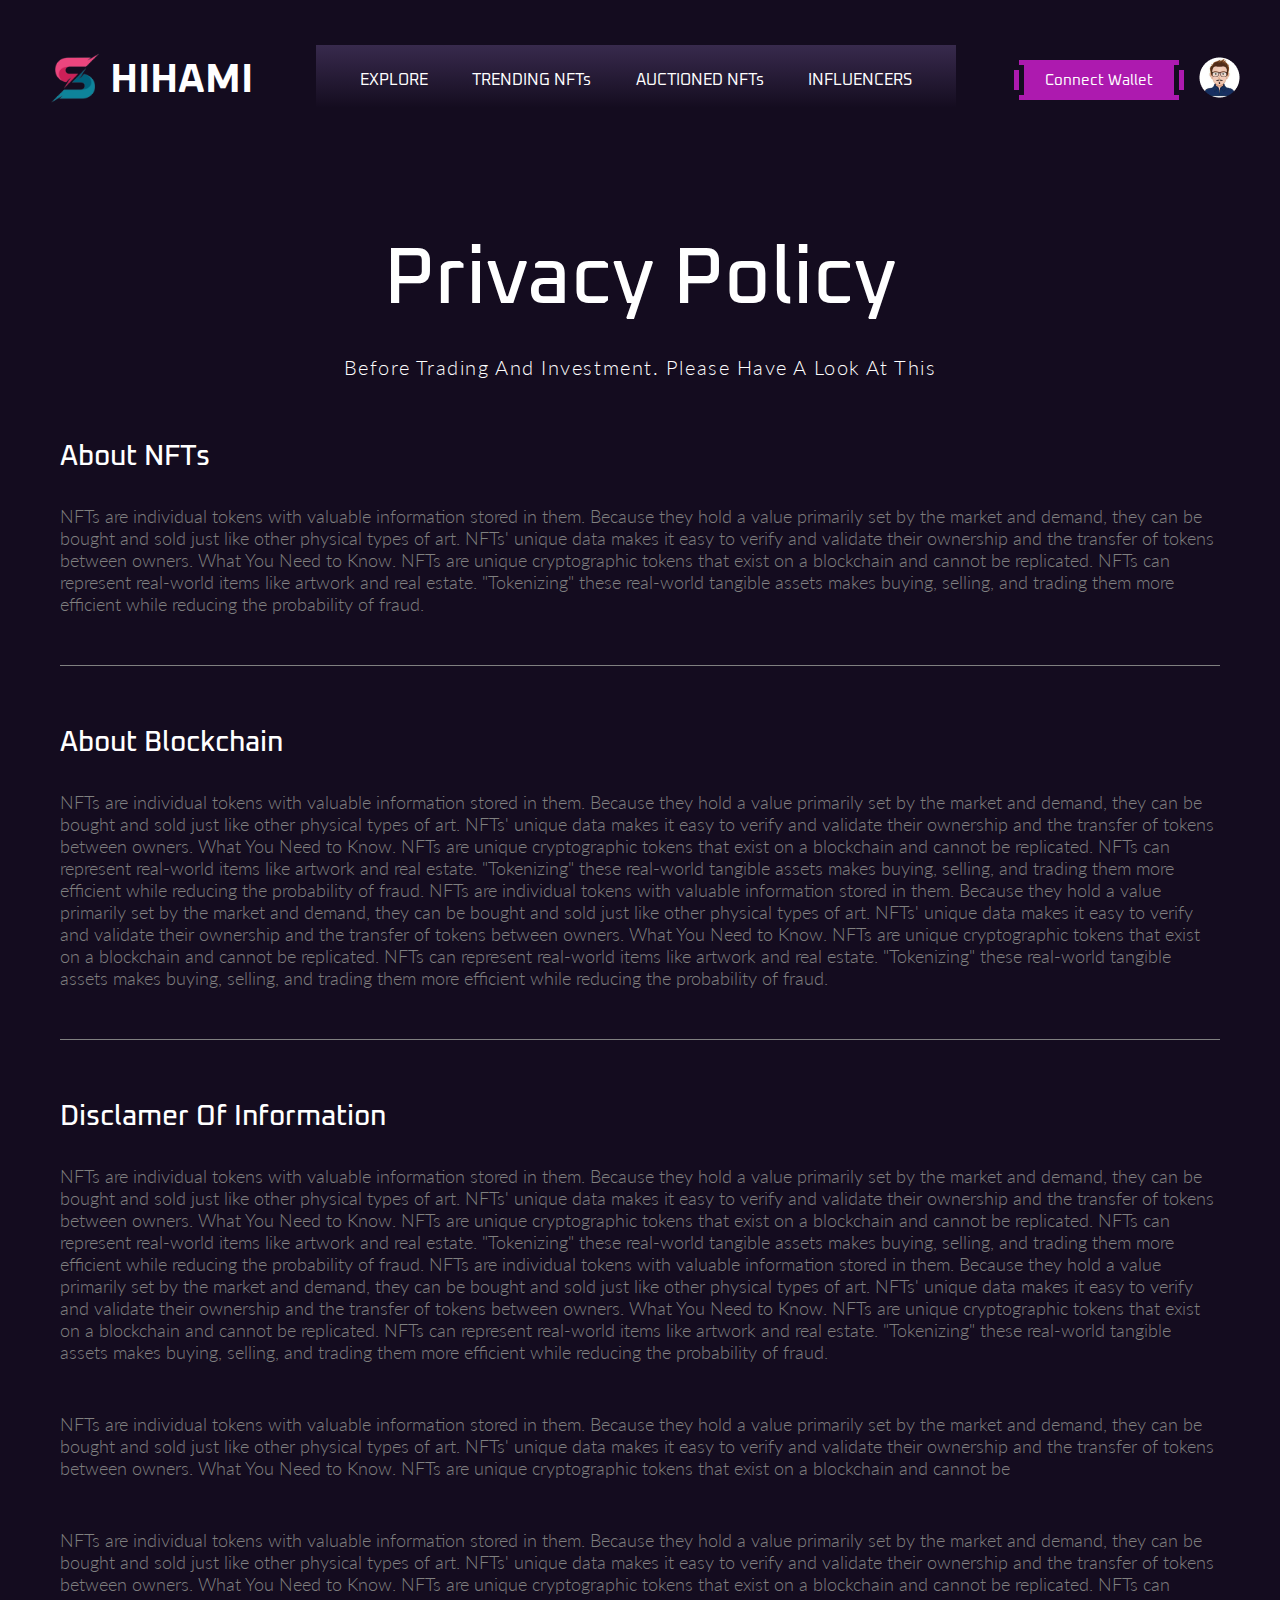
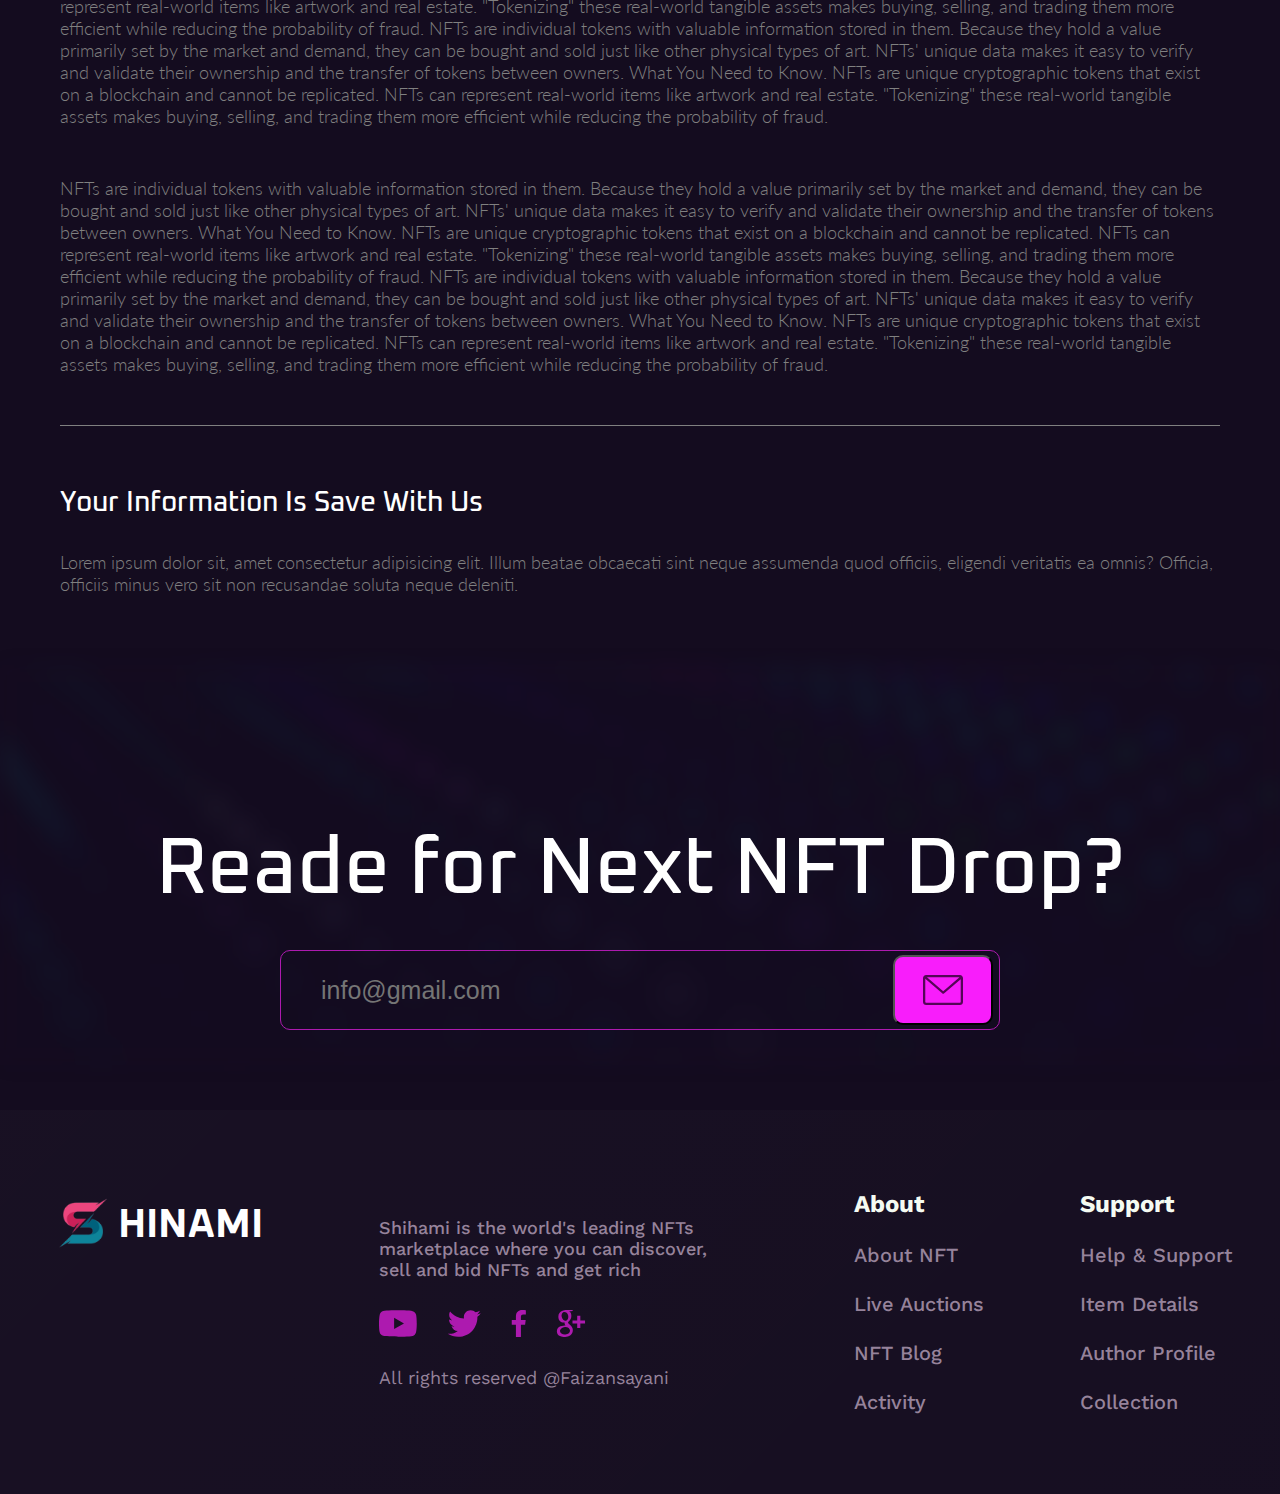
<file: about.html>
<!DOCTYPE html>
<html lang="en">
<head>
    <meta charset="UTF-8">
    <meta http-equiv="X-UA-Compatible" content="IE=edge">
    <meta name="viewport" content="width=device-width, initial-scale=1.0">
    <link rel="stylesheet" href="./css/main.css">
    <link rel="stylesheet" href="./css/profile.css">
    <link rel="stylesheet" href="./css/about.css">
    <script src="js/profile.js" defer></script>
    <title>NFT Website</title>
</head>
<body>
    <header class="header">
        <div class="header__content">
            <div class="logo">
                <img src="img/addons/logo.png" alt="" class="logo_img">
                <span class="logo_text">HIHAMI</span>
            </div>
            <div class="nav_menu">
                <a href="#explore" name="explore" class="menu_item">EXPLORE</a>
                <a href="#trending_nfts" class="menu_item">TRENDING NFTs</a>
                <a href="#auctioned_nfts" class="menu_item">AUCTIONED NFTs</a>
                <a href="#influencers" class="menu_item">INFLUENCERS</a>
            </div>
            <div class="settings">
                <a href="#" class="wallet">Connect Wallet</a>
                <a href="#" class="profile">
                    <img src="img/addons/profile.png" alt="">
                </a>
                <div class="burger-menu"></div>
            </div>
            
        </div>
    </header>



    <div class="container">
        <div class="privacy_title">
            <h1 class="title">Privacy Policy</h1>
            <span>Before Trading And Investment. Please Have A Look At This</span>
        </div>
       
        <div class="privacy_container">
            <div class="privacy_block">
                <div class="block__title">About NFTs</div>
                <p>NFTs are individual tokens with valuable information stored in them. Because they hold a value primarily set by the market and demand, they can be bought and sold just like other physical types of art. NFTs' unique data makes it easy to verify and validate their ownership and the transfer of tokens between owners. What You Need to Know. NFTs are unique cryptographic tokens that exist on a blockchain and cannot be replicated. NFTs can represent real-world items like artwork and real estate. "Tokenizing" these real-world tangible assets makes buying, selling, and trading them more efficient while reducing the probability of fraud.</p>
            </div>
            <div class="privacy_block">
                <div class="block__title">About Blockchain</div>
                <p>NFTs are individual tokens with valuable information stored in them. Because they hold a value primarily set by the market and demand, they can be bought and sold just like other physical types of art. NFTs' unique data makes it easy to verify and validate their ownership and the transfer of tokens between owners. What You Need to Know. NFTs are unique cryptographic tokens that exist on a blockchain and cannot be replicated. NFTs can represent real-world items like artwork and real estate. "Tokenizing" these real-world tangible assets makes buying, selling, and trading them more efficient while reducing the probability of fraud. NFTs are individual tokens with valuable information stored in them. Because they hold a value primarily set by the market and demand, they can be bought and sold just like other physical types of art. NFTs' unique data makes it easy to verify and validate their ownership and the transfer of tokens between owners. What You Need to Know. NFTs are unique cryptographic tokens that exist on a blockchain and cannot be replicated. NFTs can represent real-world items like artwork and real estate. "Tokenizing" these real-world tangible assets makes buying, selling, and trading them more efficient while reducing the probability of fraud.</p>
            </div>
            <div class="privacy_block">
                <div class="block__title">Disclamer Of Information</div>
                    <p>NFTs are individual tokens with valuable information stored in them. Because they hold a value primarily set by the market and demand, they can be bought and sold just like other physical types of art. NFTs' unique data makes it easy to verify and validate their ownership and the transfer of tokens between owners. What You Need to Know. NFTs are unique cryptographic tokens that exist on a blockchain and cannot be replicated. NFTs can represent real-world items like artwork and real estate. "Tokenizing" these real-world tangible assets makes buying, selling, and trading them more efficient while reducing the probability of fraud. NFTs are individual tokens with valuable information stored in them. Because they hold a value primarily set by the market and demand, they can be bought and sold just like other physical types of art. NFTs' unique data makes it easy to verify and validate their ownership and the transfer of tokens between owners. What You Need to Know. NFTs are unique cryptographic tokens that exist on a blockchain and cannot be replicated. NFTs can represent real-world items like artwork and real estate. "Tokenizing" these real-world tangible assets makes buying, selling, and trading them more efficient while reducing the probability of fraud.</p>
                    <p>NFTs are individual tokens with valuable information stored in them. Because they hold a value primarily set by the market and demand, they can be bought and sold just like other physical types of art. NFTs' unique data makes it easy to verify and validate their ownership and the transfer of tokens between owners. What You Need to Know. NFTs are unique cryptographic tokens that exist on a blockchain and cannot be</p>
                    <p>NFTs are individual tokens with valuable information stored in them. Because they hold a value primarily set by the market and demand, they can be bought and sold just like other physical types of art. NFTs' unique data makes it easy to verify and validate their ownership and the transfer of tokens between owners. What You Need to Know. NFTs are unique cryptographic tokens that exist on a blockchain and cannot be replicated. NFTs can represent real-world items like artwork and real estate. "Tokenizing" these real-world tangible assets makes buying, selling, and trading them more efficient while reducing the probability of fraud. NFTs are individual tokens with valuable information stored in them. Because they hold a value primarily set by the market and demand, they can be bought and sold just like other physical types of art. NFTs' unique data makes it easy to verify and validate their ownership and the transfer of tokens between owners. What You Need to Know. NFTs are unique cryptographic tokens that exist on a blockchain and cannot be replicated. NFTs can represent real-world items like artwork and real estate. "Tokenizing" these real-world tangible assets makes buying, selling, and trading them more efficient while reducing the probability of fraud.</p>
                    <p>NFTs are individual tokens with valuable information stored in them. Because they hold a value primarily set by the market and demand, they can be bought and sold just like other physical types of art. NFTs' unique data makes it easy to verify and validate their ownership and the transfer of tokens between owners. What You Need to Know. NFTs are unique cryptographic tokens that exist on a blockchain and cannot be replicated. NFTs can represent real-world items like artwork and real estate. "Tokenizing" these real-world tangible assets makes buying, selling, and trading them more efficient while reducing the probability of fraud. NFTs are individual tokens with valuable information stored in them. Because they hold a value primarily set by the market and demand, they can be bought and sold just like other physical types of art. NFTs' unique data makes it easy to verify and validate their ownership and the transfer of tokens between owners. What You Need to Know. NFTs are unique cryptographic tokens that exist on a blockchain and cannot be replicated. NFTs can represent real-world items like artwork and real estate. "Tokenizing" these real-world tangible assets makes buying, selling, and trading them more efficient while reducing the probability of fraud.</p>
            </div>
            <div class="privacy_block">
                <div class="block__title">Your Information Is Save With Us</div>
                <p>Lorem ipsum dolor sit, amet consectetur adipisicing elit. Illum beatae obcaecati sint neque assumenda quod officiis, eligendi veritatis ea omnis? Officia, officiis minus vero sit non recusandae soluta neque deleniti.</p>
            </div>
        </div>

    </div>


    <img src="img/addons/pic.png" alt="" class="sparkles">

    <div class="subscribtion">
        <h1 class="title">Reade for Next NFT Drop?</h1>

        <form action="" class="form_subscribe">
            <input type="email" placeholder="info@gmail.com" autocomplete="off" class="input_subscribe">

            <button class="form_btn" type="submit"></button>
        </form>
    </div>







    <footer class="footer">
        <div class="footer_container">

        
            <div class="logo">
                <img src="img/addons/logo.png" alt="" class="logo_img">
                <span class="logo_text">HINAMI</span>
            </div>

            <div class="info">
                <span>Shihami is the world's leading NFTs marketplace where you can discover, sell and bid NFTs and get rich</span>
                
                <div class="socials">
                    <svg width="38" height="27" viewBox="0 0 38 27" fill="none" xmlns="http://www.w3.org/2000/svg">
                        <path d="M37.0137 4.49441C36.7987 3.70204 36.3785 2.97942 35.7949 2.39847C35.2113 1.81753 34.4848 1.39852 33.6875 1.18316C30.7312 0.376908 18.9043 0.363784 18.9043 0.363784C18.9043 0.363784 7.07919 0.350658 4.12103 1.12128C3.32425 1.34656 2.59914 1.77149 2.01533 2.35529C1.43153 2.93908 1.00862 3.66214 0.787208 4.45503C0.00755424 7.39128 2.76587e-06 13.4813 2.76587e-06 13.4813C2.76587e-06 13.4813 -0.00754833 19.6013 0.766442 22.5075C1.20063 24.1144 2.47489 25.3838 4.0946 25.8169C7.08107 26.6232 18.8759 26.6363 18.8759 26.6363C18.8759 26.6363 30.7029 26.6494 33.6592 25.8807C34.4567 25.6657 35.184 25.2476 35.769 24.6679C36.3541 24.0881 36.7766 23.3667 36.9949 22.575C37.7764 19.6407 37.7821 13.5525 37.7821 13.5525C37.7821 13.5525 37.8198 7.43066 37.0137 4.49441ZM15.1211 19.1232L15.1306 7.87316L24.9603 13.5075L15.1211 19.1232Z" fill="#AD1AAF"/>
                    </svg>

                    <svg width="34" height="27" viewBox="0 0 34 27" fill="none" xmlns="http://www.w3.org/2000/svg">
                        <path d="M30.3719 6.82824C30.3937 7.11991 30.3937 7.40991 30.3937 7.69991C30.3937 16.5749 23.5926 26.8016 11.1635 26.8016C7.33423 26.8016 3.77681 25.6999 0.783203 23.7866C1.32688 23.8482 1.85043 23.8699 2.41592 23.8699C5.45818 23.8772 8.41428 22.8668 10.8077 21.0016C9.39723 20.9762 8.0299 20.514 6.89666 19.6795C5.76342 18.8449 4.92086 17.6797 4.48661 16.3466C4.90444 16.4082 5.32395 16.4499 5.76359 16.4499C6.36936 16.4499 6.97848 16.3666 7.54398 16.2216C6.01321 15.9146 4.63675 15.0905 3.64864 13.8894C2.66052 12.6883 2.12175 11.1843 2.12395 9.63324V9.54991C3.02505 10.0482 4.07046 10.3599 5.17796 10.4016C4.25016 9.78922 3.48939 8.95828 2.96353 7.98289C2.43767 7.00751 2.16307 5.918 2.16422 4.81158C2.16422 3.56491 2.49815 2.42158 3.08378 1.42491C4.78218 3.49994 6.90046 5.19751 9.30144 6.40767C11.7024 7.61783 14.3325 8.3136 17.0215 8.44991C16.9174 7.94991 16.8537 7.43158 16.8537 6.91158C16.8532 6.02984 17.0278 5.15667 17.3673 4.34198C17.7068 3.52728 18.2047 2.78703 18.8324 2.16356C19.4601 1.54008 20.2054 1.04559 21.0257 0.708373C21.8459 0.371152 22.725 0.197805 23.6128 0.198243C25.5593 0.198243 27.3162 1.00824 28.5512 2.31824C30.0644 2.0276 31.5155 1.47895 32.8403 0.696576C32.3359 2.24794 31.2793 3.56342 29.8685 4.39658C31.2105 4.24454 32.5222 3.894 33.7598 3.35658C32.8354 4.69507 31.69 5.86882 30.3719 6.82824Z" fill="#AD1AAF"/>
                    </svg>

                    <svg width="15" height="27" viewBox="0 0 15 27" fill="none" xmlns="http://www.w3.org/2000/svg">
                        <path d="M9.91667 27V14.7041H14.0913L14.7118 9.88981H9.91667V6.82333C9.91667 5.43411 10.3062 4.48296 12.3127 4.48296H14.8552V0.190784C13.6181 0.0590496 12.3747 -0.00455774 11.1305 0.000253789C7.44061 0.000253789 4.90717 2.23861 4.90717 6.34775V9.88081H0.759766V14.6951H4.91623V27H9.91667Z" fill="#AD1AAF"/>
                    </svg>
                        
                    <svg width="30" height="27" viewBox="0 0 30 27" fill="none" xmlns="http://www.w3.org/2000/svg">
                        <path d="M2.3446 6.73313C2.3446 9.02506 3.12781 10.6788 4.67069 11.6499C5.93575 12.4476 7.40172 12.5673 8.16453 12.5673C8.34974 12.5673 8.49884 12.5581 8.60244 12.5519C8.60244 12.5519 8.36072 14.0922 9.52848 15.614H9.47511C7.45195 15.614 0.853516 16.0266 0.853516 21.3315C0.853516 26.7254 6.91359 27 8.13 27C8.22574 27 8.28224 26.9969 8.28224 26.9969C8.2948 26.9969 8.38113 27 8.53024 27C9.31031 27 11.3272 26.9049 13.1997 26.0136C15.6294 24.863 16.8615 22.8549 16.8615 20.0536C16.8615 17.3475 14.9843 15.7367 13.614 14.5585C12.7775 13.839 12.0539 13.2193 12.0539 12.6164C12.0539 12.0027 12.5828 11.541 13.2499 10.9565C14.3313 10.013 15.3515 8.66761 15.3515 6.12409C15.3515 3.88892 15.0549 2.38705 13.2264 1.43438C13.4163 1.33926 14.0912 1.27023 14.4239 1.2242C15.4143 1.09227 16.863 0.941932 16.863 0.151875V0H9.64462C9.57242 0.00306818 2.3446 0.263864 2.3446 6.73313ZM13.997 20.5599C14.1351 22.7168 12.247 24.3077 9.41076 24.5086C6.53062 24.7157 4.16058 23.4486 4.02246 21.2932C3.95497 20.2561 4.42113 19.2436 5.33304 18.4352C6.25751 17.6175 7.52729 17.1112 8.9085 17.0115C9.07173 17.0023 9.2334 16.9931 9.39506 16.9931C12.0617 16.9947 13.8667 18.5257 13.997 20.5599ZM12.112 5.2558C12.8198 7.69193 11.751 10.2355 10.0464 10.7064C9.85021 10.7599 9.64741 10.7867 9.44372 10.7862C7.88358 10.7862 6.33756 9.2429 5.7631 7.11511C5.44291 5.92466 5.46959 4.87841 5.83687 3.87511C6.1963 2.88563 6.8461 2.22136 7.66227 1.99585C7.85846 1.94216 8.06094 1.91455 8.26655 1.91455C10.15 1.91455 11.3617 2.67852 12.112 5.2558ZM24.3357 10.4318V5.82955H21.1966V10.4318H16.4879V13.5H21.1966V18.1023H24.3357V13.5H29.0444V10.4318H24.3357Z" fill="#AD1AAF"/>
                    </svg>
                        
                </div>

                <span>All rights reserved @Faizansayani</span>
            </div>

            <div class="about">
                <h2>About</h2>
                <span>About NFT</span>
                <span>Live Auctions</span>
                <span>NFT Blog</span>
                <span>Activity</span>
            </div>

            <div class="support">
                <h2>Support</h2>
                <span>Help & Support</span>
                <span>Item Details</span>
                <span>Author Profile</span>
                <span>Collection</span>
            </div>
        </div>
    </footer>

</body>
</html>
</file>
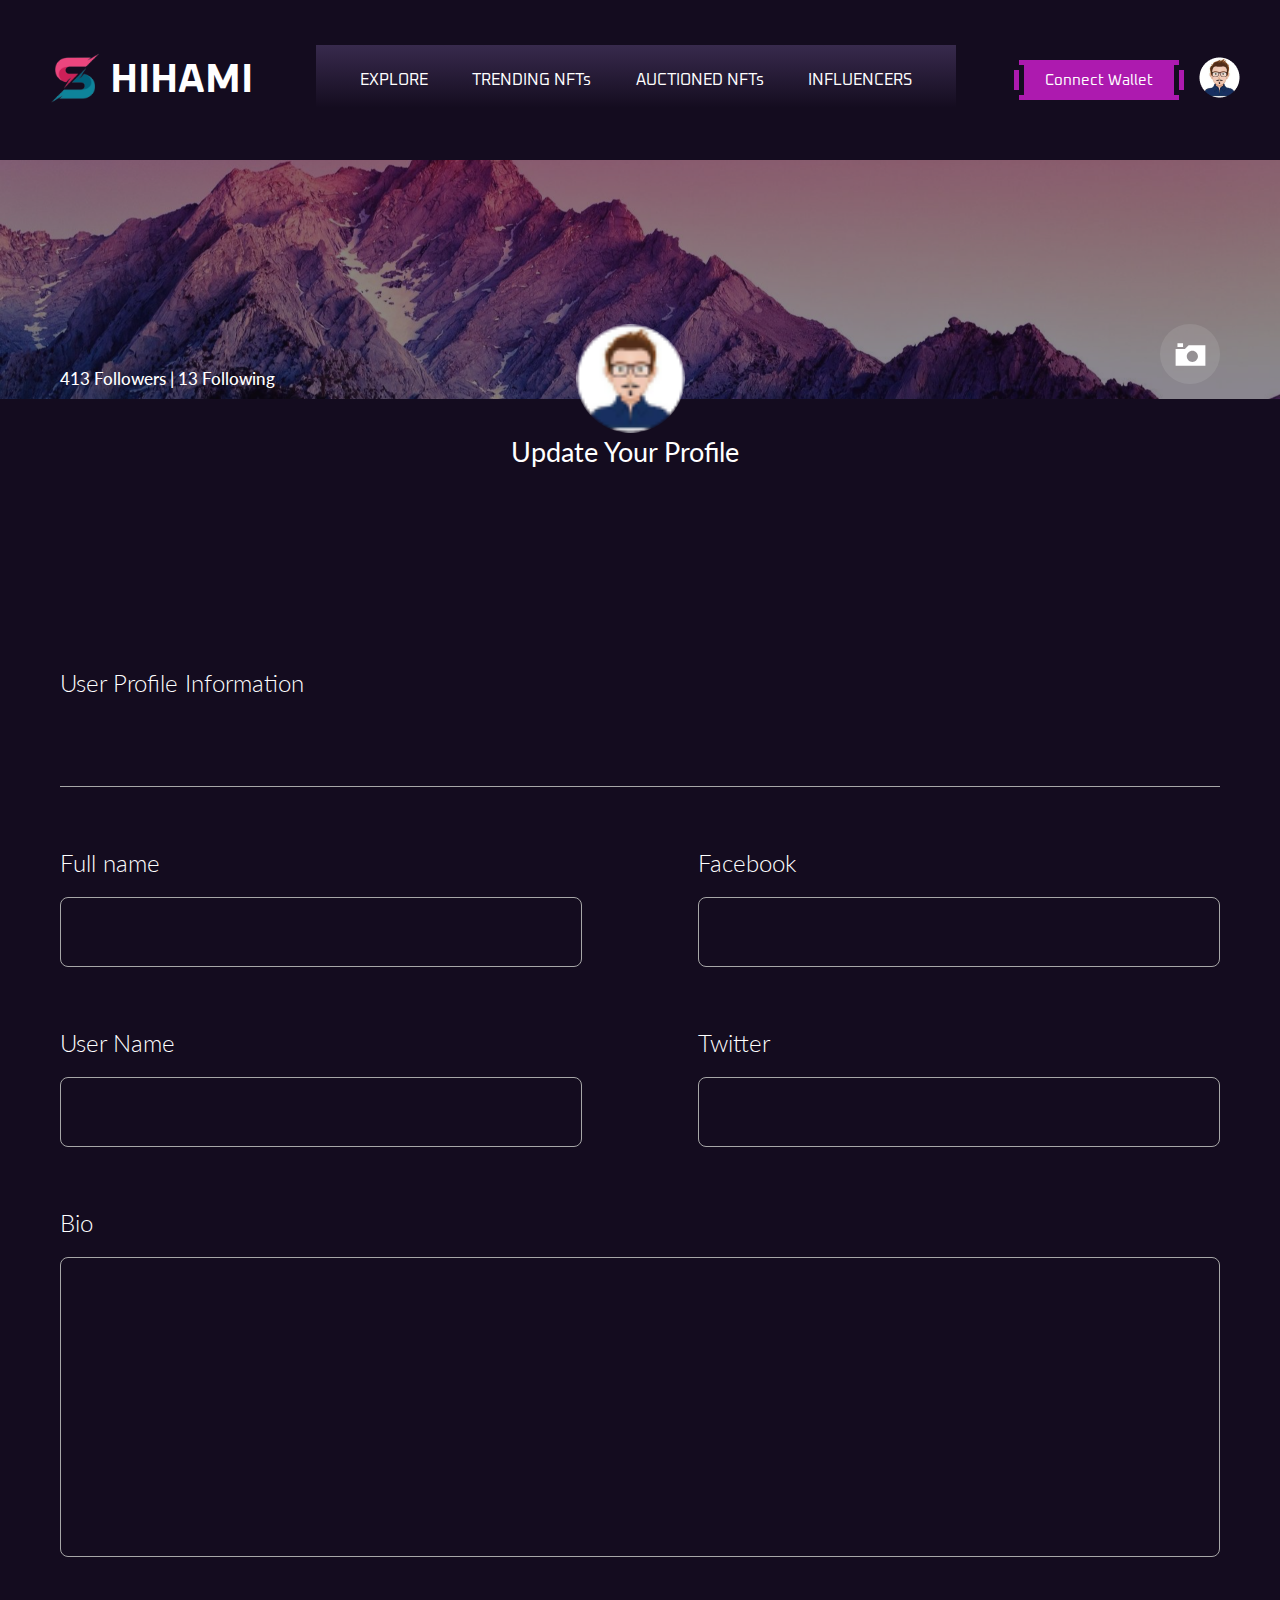
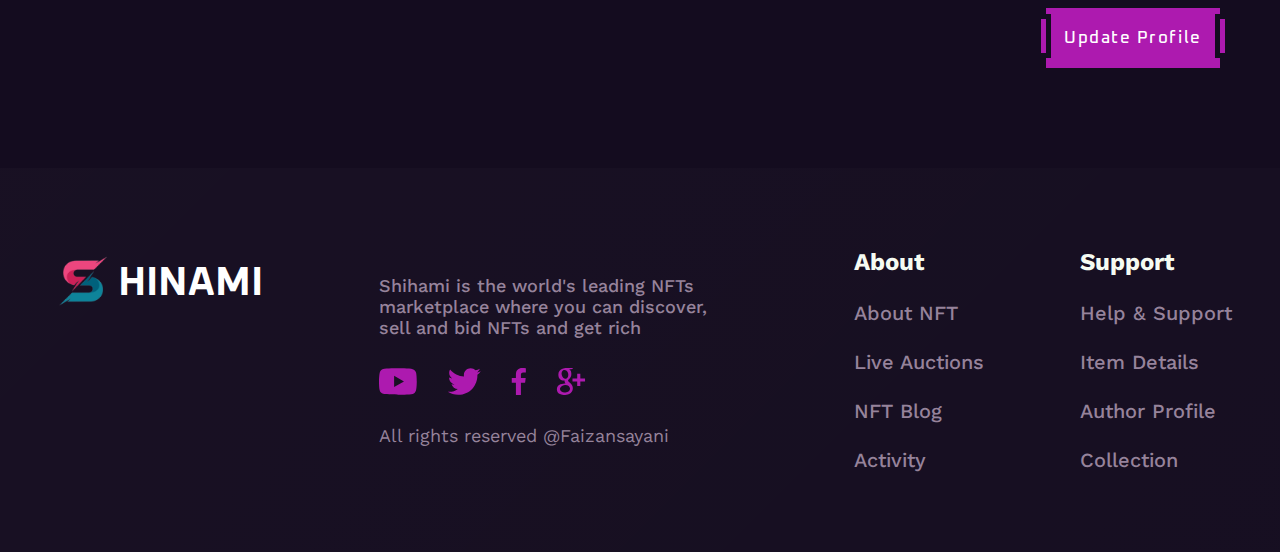
<file: profile.html>
<!DOCTYPE html>
<html lang="en">
<head>
    <meta charset="UTF-8">
    <meta http-equiv="X-UA-Compatible" content="IE=edge">
    <meta name="viewport" content="width=device-width, initial-scale=1.0">
    <link rel="stylesheet" href="./css/main.css">
    <link rel="stylesheet" href="./css/profile.css">
    <script src="js/profile.js" defer></script>
    <title>NFT Website</title>
</head>
<body>
    <header class="header">
        <div class="header__content">
            <div class="logo">
                <img src="img/addons/logo.png" alt="" class="logo_img">
                <span class="logo_text">HIHAMI</span>
            </div>
            <div class="nav_menu">
                <a href="#explore" name="explore" class="menu_item">EXPLORE</a>
                <a href="#trending_nfts" class="menu_item">TRENDING NFTs</a>
                <a href="#auctioned_nfts" class="menu_item">AUCTIONED NFTs</a>
                <a href="#influencers" class="menu_item">INFLUENCERS</a>
            </div>
            <div class="settings">
                <a href="#" class="wallet">Connect Wallet</a>
                <a href="#" class="profile">
                    <img src="img/addons/profile.png" alt="">
                </a>
                <div class="burger-menu"></div>
            </div>
            
        </div>
    </header>

    <img src="img/addons/profile_background.png" alt="" class="profile_background">


    <div class="container">
        <form action="" class="profile_form">
            <div class="form_header">
                <div class="followers">413 Followers | 13 Following</div>
                <div class="profile_image">
                    <img src="img/addons/profile.png" alt="" class="img">
                    <!-- <div class="image_caption">Update Your Profile</div> -->
                </div>
                
                <button class="upload_photo"></button>
            </div>
            <div class="form_container">
                <div class="grid-item info">
                    <label for="information">User Profile Information</label>
                    <input type="text" name="information" autocomplete="off">
                </div>
            
                <div class="grid-item full_name">
                    <label for="full_name">Full name</label>
                    <input type="text" name="full_name">
                </div>
                
                <div class="grid-item facebook">
                    <label for="facebook">Facebook</label>
                    <input type="text" name="facebook">
                </div>
            
                <div class="grid-item username">
                    <label for="username">User Name</label>
                    <input type="text" name="username">
                </div>

                <div class="grid-item twitter">
                    <label for="twitter">Twitter</label>
                <input type="text" name="twitter">
                </div>

                <div class="grid-item bio">
                    <label for="bio">Bio</label>
                    <textarea type="text" name="bio"></textarea>
                </div>
            </div>

            <button type="submit" class="update_btn">Update Profile</button>
        </form> 
    </div>

    <footer class="footer">
        <div class="footer_container">

        
            <div class="logo">
                <img src="img/addons/logo.png" alt="" class="logo_img">
                <span class="logo_text">HINAMI</span>
            </div>

            <div class="info">
                <span>Shihami is the world's leading NFTs marketplace where you can discover, sell and bid NFTs and get rich</span>
                
                <div class="socials">
                    <svg width="38" height="27" viewBox="0 0 38 27" fill="none" xmlns="http://www.w3.org/2000/svg">
                        <path d="M37.0137 4.49441C36.7987 3.70204 36.3785 2.97942 35.7949 2.39847C35.2113 1.81753 34.4848 1.39852 33.6875 1.18316C30.7312 0.376908 18.9043 0.363784 18.9043 0.363784C18.9043 0.363784 7.07919 0.350658 4.12103 1.12128C3.32425 1.34656 2.59914 1.77149 2.01533 2.35529C1.43153 2.93908 1.00862 3.66214 0.787208 4.45503C0.00755424 7.39128 2.76587e-06 13.4813 2.76587e-06 13.4813C2.76587e-06 13.4813 -0.00754833 19.6013 0.766442 22.5075C1.20063 24.1144 2.47489 25.3838 4.0946 25.8169C7.08107 26.6232 18.8759 26.6363 18.8759 26.6363C18.8759 26.6363 30.7029 26.6494 33.6592 25.8807C34.4567 25.6657 35.184 25.2476 35.769 24.6679C36.3541 24.0881 36.7766 23.3667 36.9949 22.575C37.7764 19.6407 37.7821 13.5525 37.7821 13.5525C37.7821 13.5525 37.8198 7.43066 37.0137 4.49441ZM15.1211 19.1232L15.1306 7.87316L24.9603 13.5075L15.1211 19.1232Z" fill="#AD1AAF"/>
                    </svg>

                    <svg width="34" height="27" viewBox="0 0 34 27" fill="none" xmlns="http://www.w3.org/2000/svg">
                        <path d="M30.3719 6.82824C30.3937 7.11991 30.3937 7.40991 30.3937 7.69991C30.3937 16.5749 23.5926 26.8016 11.1635 26.8016C7.33423 26.8016 3.77681 25.6999 0.783203 23.7866C1.32688 23.8482 1.85043 23.8699 2.41592 23.8699C5.45818 23.8772 8.41428 22.8668 10.8077 21.0016C9.39723 20.9762 8.0299 20.514 6.89666 19.6795C5.76342 18.8449 4.92086 17.6797 4.48661 16.3466C4.90444 16.4082 5.32395 16.4499 5.76359 16.4499C6.36936 16.4499 6.97848 16.3666 7.54398 16.2216C6.01321 15.9146 4.63675 15.0905 3.64864 13.8894C2.66052 12.6883 2.12175 11.1843 2.12395 9.63324V9.54991C3.02505 10.0482 4.07046 10.3599 5.17796 10.4016C4.25016 9.78922 3.48939 8.95828 2.96353 7.98289C2.43767 7.00751 2.16307 5.918 2.16422 4.81158C2.16422 3.56491 2.49815 2.42158 3.08378 1.42491C4.78218 3.49994 6.90046 5.19751 9.30144 6.40767C11.7024 7.61783 14.3325 8.3136 17.0215 8.44991C16.9174 7.94991 16.8537 7.43158 16.8537 6.91158C16.8532 6.02984 17.0278 5.15667 17.3673 4.34198C17.7068 3.52728 18.2047 2.78703 18.8324 2.16356C19.4601 1.54008 20.2054 1.04559 21.0257 0.708373C21.8459 0.371152 22.725 0.197805 23.6128 0.198243C25.5593 0.198243 27.3162 1.00824 28.5512 2.31824C30.0644 2.0276 31.5155 1.47895 32.8403 0.696576C32.3359 2.24794 31.2793 3.56342 29.8685 4.39658C31.2105 4.24454 32.5222 3.894 33.7598 3.35658C32.8354 4.69507 31.69 5.86882 30.3719 6.82824Z" fill="#AD1AAF"/>
                    </svg>

                    <svg width="15" height="27" viewBox="0 0 15 27" fill="none" xmlns="http://www.w3.org/2000/svg">
                        <path d="M9.91667 27V14.7041H14.0913L14.7118 9.88981H9.91667V6.82333C9.91667 5.43411 10.3062 4.48296 12.3127 4.48296H14.8552V0.190784C13.6181 0.0590496 12.3747 -0.00455774 11.1305 0.000253789C7.44061 0.000253789 4.90717 2.23861 4.90717 6.34775V9.88081H0.759766V14.6951H4.91623V27H9.91667Z" fill="#AD1AAF"/>
                    </svg>
                        
                    <svg width="30" height="27" viewBox="0 0 30 27" fill="none" xmlns="http://www.w3.org/2000/svg">
                        <path d="M2.3446 6.73313C2.3446 9.02506 3.12781 10.6788 4.67069 11.6499C5.93575 12.4476 7.40172 12.5673 8.16453 12.5673C8.34974 12.5673 8.49884 12.5581 8.60244 12.5519C8.60244 12.5519 8.36072 14.0922 9.52848 15.614H9.47511C7.45195 15.614 0.853516 16.0266 0.853516 21.3315C0.853516 26.7254 6.91359 27 8.13 27C8.22574 27 8.28224 26.9969 8.28224 26.9969C8.2948 26.9969 8.38113 27 8.53024 27C9.31031 27 11.3272 26.9049 13.1997 26.0136C15.6294 24.863 16.8615 22.8549 16.8615 20.0536C16.8615 17.3475 14.9843 15.7367 13.614 14.5585C12.7775 13.839 12.0539 13.2193 12.0539 12.6164C12.0539 12.0027 12.5828 11.541 13.2499 10.9565C14.3313 10.013 15.3515 8.66761 15.3515 6.12409C15.3515 3.88892 15.0549 2.38705 13.2264 1.43438C13.4163 1.33926 14.0912 1.27023 14.4239 1.2242C15.4143 1.09227 16.863 0.941932 16.863 0.151875V0H9.64462C9.57242 0.00306818 2.3446 0.263864 2.3446 6.73313ZM13.997 20.5599C14.1351 22.7168 12.247 24.3077 9.41076 24.5086C6.53062 24.7157 4.16058 23.4486 4.02246 21.2932C3.95497 20.2561 4.42113 19.2436 5.33304 18.4352C6.25751 17.6175 7.52729 17.1112 8.9085 17.0115C9.07173 17.0023 9.2334 16.9931 9.39506 16.9931C12.0617 16.9947 13.8667 18.5257 13.997 20.5599ZM12.112 5.2558C12.8198 7.69193 11.751 10.2355 10.0464 10.7064C9.85021 10.7599 9.64741 10.7867 9.44372 10.7862C7.88358 10.7862 6.33756 9.2429 5.7631 7.11511C5.44291 5.92466 5.46959 4.87841 5.83687 3.87511C6.1963 2.88563 6.8461 2.22136 7.66227 1.99585C7.85846 1.94216 8.06094 1.91455 8.26655 1.91455C10.15 1.91455 11.3617 2.67852 12.112 5.2558ZM24.3357 10.4318V5.82955H21.1966V10.4318H16.4879V13.5H21.1966V18.1023H24.3357V13.5H29.0444V10.4318H24.3357Z" fill="#AD1AAF"/>
                    </svg>
                        
                </div>

                <span>All rights reserved @Faizansayani</span>
            </div>

            <div class="about">
                <h2>About</h2>
                <span>About NFT</span>
                <span>Live Auctions</span>
                <span>NFT Blog</span>
                <span>Activity</span>
            </div>

            <div class="support">
                <h2>Support</h2>
                <span>Help & Support</span>
                <span>Item Details</span>
                <span>Author Profile</span>
                <span>Collection</span>
            </div>
        </div>
    </footer>

</body>
</html>
</file>
<file: css/main.css>
@import url('https://fonts.googleapis.com/css2?family=Lato:wght@300;400&family=Oxanium:wght@400;500;700&family=Work+Sans:wght@400;500;700&display=swap');

*, *::after, *::before{
    padding: 0;
    margin: 0;
    box-sizing: border-box;
    outline: none;
}

:root{
	--index: calc(1vw + 1vh);
}

html{
    scroll-behavior: smooth;
}

body{
    font-size: 16px;
    font-family: 'Oxanium', cursive;
    width: 100%;
    background-color: #140C1F;
    overflow-x: hidden;
    position: relative;
}

body::-webkit-scrollbar {
    width: 8px;               /* width of the entire scrollbar */
  }
  
  body::-webkit-scrollbar-track {
    background: #140C1F;        /* color of the tracking area */
  }
  
  body::-webkit-scrollbar-thumb {
    background-color: #382a4d;    /* color of the scroll thumb */
    border-radius: 20px;       /* roundness of the scroll thumb */
    border: 3px solid #382a4d;  /* creates padding around scroll thumb */
  }

a{
    text-decoration: none;
}

.header{
    width: 100%;
    height: 160px;
    z-index: 5;

}

.header__content{
    display: flex;
    align-items: center;
    width: 100%;
    max-width: 1200px;
    margin: 0 auto;
    height: 100%;
    justify-content: space-between;

}


.logo{
    display: flex;
    align-items: center;
}


.logo_img{
    width: 70px;
    height: 70px;
}

.logo_text{
    font-weight: bold;
    font-size: 40px;
    color: #fff;
}

.nav_menu{
    display: flex;
    align-items: center;
    justify-content: space-evenly;
    background: linear-gradient(to bottom, #382a4d 0%, #140C1F 90%);
    height: 70px;
    width: 640px;
}

.nav_menu .menu_item{
    color: white;
}

.settings{
    display: flex;
    align-items: center;
    gap: 20px;
}

.title{
    font-size: 80px;
    color: white;
    font-weight: 500;
    padding: 50px 0 80px 0;
}

.subtitle{
    font-family: 'Lato', sans-serif;
    font-size: 23px;
    background: linear-gradient(-225deg, white, #F81DFB);
    -webkit-background-clip: text;
    -webkit-text-fill-color: transparent;
}

.settings .wallet{
    background-color: #AD1AAF;
    width: 160px;
    height: 40px;
    position: relative;
    display: flex;
    align-items: center;
    justify-content: center;
    color: white;
    font-size: 15px;
}

.wallet::before{
    content: "";
    position: absolute;
    top: 5px;
    left: -10px;
    width: 15px;
    height: 30px;
    background-color: #AD1AAF;
    border: 5px solid #140C1F;
}

.wallet::after{
    content: "";
    position: absolute;
    top: 5px;
    right: -10px;
    width: 15px;
    height: 30px;
    background-color: #AD1AAF;
    border: 5px solid #140C1F;
}

.section{
    width: 100%;
    margin: 0 auto;
    position: relative;
    max-width: 1200px;

}

.container{
    display: flex;
    width: 100%;
    max-width: 1200px;
    margin: 0 auto;
    padding: 20px;
}

.container__info{
    width: 550px;
}

.container__info h1{
    font-size: 50px;
    font-weight: 500;
    color: white;
    padding-bottom: 40px;
}

.container__info p{
    font-size: 18px;
    font-family: 'Lato', sans-serif;
    font-weight: 300;
    color: white;
    padding-bottom: 90px;
}

.container__buttons{
    display: flex;
    align-items: center;
    gap: 50px;
}

.container__buttons .explore_button{
    display: flex;
    justify-content: center;
    align-items: center;
    color: white;
    background-color: #AD1AAF;
    position: relative;
    border: 1px solid #AD1AAF;
    width: 200px;
    height: 60px;
}

.explore_button::before{
    content: "";
    position: absolute;
    top: 5px;
    left: -10px;
    width: 15px;
    height: 50px;
    border: 5px solid #140C1F;
    background-color: #AD1AAF;
}

.explore_button::after{
    content: "";
    position: absolute;
    top: 5px;
    right: -10px;
    width: 15px;
    height: 50px;
    border: 5px solid #140C1F;
    background-color: #AD1AAF;
}

.container__buttons .create_button{
    display: flex;
    justify-content: center;
    align-items: center;
    color: white;
    background-color: #140C1F;
    position: relative;
    border: 1px solid #AD1AAF;
    width: 160px;
    height: 60px;
}

.create_button::before{
    content: "";
    position: absolute;
    top: 5px;
    left: -10px;
    width: 15px;
    height: 50px;
    border: 5px solid #140C1F;
    background-color: #AD1AAF;
}

.create_button::after{
    content: "";
    position: absolute;
    top: 5px;
    right: -10px;
    width: 15px;
    height: 50px;
    border: 5px solid #140C1F;
    background-color: #AD1AAF;
}

.container__images{
    display: flex;
    position: relative;
    width: 650px;
}

.image_container{
    display: flex;
    justify-content: center;
    flex-direction: column;
    padding: 15px;
    border-top: 2.5px solid rgba(255, 255, 255, 0.4);
    border-bottom: 2.5px solid rgba(255, 255, 255, 0.4);
    border-radius: 20px;
    position: absolute;
    backdrop-filter: blur(8px);
    background: linear-gradient(-225deg, rgba(255,255,255,0.1), rgba(255,255,255,0.05));
        
}

.image_container.first{
    top: 40px;
    left: 100px;
    z-index: 2;
}

.image_container.second{
    top: 100px;
    right: 0;
    z-index: 2;

}

.image_container.third{
    top: 0;
    left: 230px;
    z-index: 3;
}

.image_container img{
    width: 220px;
    height: 220px;
}

.image_info{
    display: flex;
    justify-content: center;
    align-items: center;
    flex-direction: column;
    color: white;
    z-index: 3;
    font-weight: 500;
}

.image_name{
    font-size: 22px;
}

.image_price{
    font-size: 15px;
}

.milky_way{
    margin-top: -140px;
    width: 100%;
}


.container.wallets{
    flex-direction: column;
    align-items: center;
}

/* .container.wallets h3{
    font-family: 'Lato', sans-serif;
    font-size: 23px;
    background: linear-gradient(-225deg, white, #F81DFB);
    -webkit-background-clip: text;
    -webkit-text-fill-color: transparent;
} */

/* .container.wallets h1{
    font-size: 80px;
    color: white;
    font-weight: 500;
    padding: 50px 0 100px 0;
} */

.wallets_container{
    display: flex;
    align-items: center;
    justify-content: space-between;
    gap: 40px;
    width: 100%;
}

.wallet_content{
    background: linear-gradient(-225deg, rgba(255,255,255,0.1), rgba(255,255,255,0.05));
    width: 190px;
    height: 250px;
    display: flex;
    flex-direction: column;
    align-items: center;
    justify-content: center;
    border-radius: 15px;
    gap: 30px;
    color: white;
}

.wallet_image{
    width: 150px;
    height: 150px;
    border-radius: 50%;
    background: linear-gradient(-225deg, rgba(255,255,255,0.1), rgba(255,255,255,0.05));
    display: flex;
    justify-content: center;
    align-items: center;
}

.wallet_image img{
    width: 90px;
    height: 90px;
}

.wallet_content p{
    font-size: 15px;
}


.how_it_works{
    display: flex;
    flex-direction: column;
    align-items: center;
    gap: 80px;
    padding-top: 250px;
    background: radial-gradient(circle, rgba(255, 0, 170, 0.1) 0%, #140C1F 50%);
    padding-bottom: 250px;
    width: 100%;
    max-width: 1200px;
    margin: 0 auto;
}



.how_it_works h2{
    color: white;
    font-size: 50px;
    font-weight: 500;
}

.step_container{
    display: flex;
    align-items: center;
    justify-content: space-between;
    width: 100%;
}

.step_content{
    display: flex;
    flex-direction: column;
    align-items: center;
    gap: 20px;
}

.step_content span{
    font-size: 18px;
    color: white;
    font-weight: 400;
}

.step_image{
    display: flex;
    justify-content: center;
    align-items: center;
    width: 100px;
    height: 100px;
    border-radius: 50%;
    background: linear-gradient(-225deg, rgba(255,255,255,0.1), rgba(255,255,255,0.05));
}

/* .our_collection h1{
    font-size: 80px;
    color: white;
    font-weight: 500;
    padding: 50px 0 50px 0;
} */

.our_collection{
    display: flex;
    flex-direction: column;
    align-items: center;
    padding-bottom: 200px;
}

/* .our_collection h3{
    font-family: 'Lato', sans-serif;
    font-size: 23px;
    background: linear-gradient(-225deg, white, #F81DFB);
    -webkit-background-clip: text;
    -webkit-text-fill-color: transparent;
} */

.carousel {
    display: flex;
    width: 100%;
    max-width: 1200px;
    margin: 0 auto;
    height: 500px;
    align-items: center;
}

.carousel__list {
    display: flex;
    list-style: none;
    position: relative;
    width: 100%;
    height: 450px;
    justify-content: center;
    perspective: 300px;
    align-items: center;
}

    
.carousel__item {
    display: flex;
    align-items: center;
    justify-content: center;
    color: #fff;
    font-size: 0px;
    width: 350px;
    height: 450px;
    border-radius: 12px;
    box-shadow: 0px 2px 8px 0px rgba(50, 50, 50, 0.5);
    position: absolute;
    transition: all .3s ease-in;
    cursor: pointer;
}

.carousel__item[data-pos="0"] {
    z-index: 5;
}

/* .carousel__item[data-pos="-1"],
.carousel__item[data-pos="1"] {
    filter: blur(1px) grayscale(20%);
} */

.carousel__item[data-pos="-1"] {
    transform: translateX(-60%) scale(.9);
    z-index: 4;
}

.carousel__item[data-pos="1"] {
    transform: translateX(60%) scale(.9);
    z-index: 4;
}

.carousel__item[data-pos="-2"],
.carousel__item[data-pos="2"] {
    filter: blur(1px) grayscale(20%);
}

.carousel__item[data-pos="-2"] {
    transform: translateX(-100%) scale(.8);
    z-index: 3;
}

.carousel__item[data-pos="2"] {
    transform: translateX(100%) scale(.8);
    z-index: 3;
}

.carousel__item[data-pos="-3"],
.carousel__item[data-pos="3"] {
    opacity: 0.8;
    filter: blur(2px) grayscale(30%);
}

.carousel__item[data-pos="-3"] {
    transform: translateX(-130%) scale(.6);
    z-index: 2;
}

.carousel__item[data-pos="3"] {
    transform: translateX(130%) scale(.6);
    z-index: 2;
}

.hot_trending,
.influencers,
.auction{
    display: flex;
    flex-direction: column;
    align-items: flex-start;
    width: 100%; 
    z-index: 3;
    padding-bottom: 150px;
}

.hot_trending{
    background: radial-gradient(circle, #f71dfb27 0%, #140C1F 50%);
    background-position: 300px -200px;
    background-repeat: no-repeat;
    backdrop-filter: blur(10px);
}


.auction{
    background: radial-gradient(circle, #f71dfb27 0%, #140C1F 50%);
    background-position: -300px -200px;
    background-repeat: no-repeat;
}

.influencers{
    padding-bottom: 0;
    background: radial-gradient(circle, #f71dfb27 0%, #140C1F 35%);
    background-position: 300px -150px;
    background-repeat: no-repeat;
    backdrop-filter: blur(10px);
}

.hot_trending__header, .influencers__header, .auction__header{
    display: flex;
    flex-direction: column;
    width: 100%;
    padding-bottom: 60px;
}

.hot_trending .title,
.auction .title,
.influencers .title{
    padding: 30px 0 0 0;
}

.hot_trending a,
.auction a,
.influencers a{
    font-family: 'Lato', sans-serif;
    font-weight: 300;
    font-size: 22px;
    color: white;
}

.view-all{
    display: flex;
    justify-content: center;
    align-items: center;
    color: white;
    background-color: #1c112c;
    position: relative;
    border: 1px solid #AD1AAF;
    width: 160px;
    height: 40px;
    align-self: flex-end;
    margin-top: -40px;
    font-size: 16px;
    font-weight: 500;
}

.view-all::before{
    content: "";
    height: 26px;
    width: 6px;
    border: none;
    position: absolute;
    top: 7px;
    left: -6px;
    background-color: #AD1AAF;
}

.view-all::after{
    content: "";
    height: 26px;
    width: 6px;
    border: none;
    position: absolute;
    top: 7px;
    right: -6px;
    background-color: #AD1AAF;
}

.card_container{
    display: flex;
    align-items: center;
    flex-wrap: wrap;
    width: 100%;
    column-gap: 10px;
    row-gap: 15px;
    justify-content: center;
    /* justify-items: center; */
}

.card_item{
    display: flex;
    flex-direction: column;
    width: 290px;
    height: 420px;
    padding: 10px;
    background: linear-gradient(-225deg, rgba(255,255,255,0.1), rgba(255,255,255,0.05));
    border-radius: 10px;
    color: white;
    justify-self: center;
}

.card_item__image{
    width: 100%;
    height: 200px;
    position: relative;
    display: flex;
    align-items: center;
    justify-content: center;
    border-radius: 10px;
}

.card_item__image img{
    width: 100%;
    height: 100%;
}

.item__like{
    position: absolute;
    display: flex;
    padding: 10px;
    background: transparent;
    backdrop-filter: blur(6px);
    background: linear-gradient(-225deg, rgba(255,255,255,0.1), rgba(255,255,255,0.05));
    top: 0;
    right: 0;
    border-radius: 0 10px 0 10px;
    cursor: pointer;
}


.item__like .like_count{
    padding-left: 5px;
    color: white;
    font-weight: 400;
    font-size: 15px;
}


/* .card_item__content{
    display: grid;
    grid-template-columns: repeat(auto-fit, minmax(200px, 0.5fr));
    justify-content: center;
    column-gap: 10px;
    row-gap: 20px;

} */

.card_item__content{
    display: grid;
    flex-direction: column;
    padding-top: 20px;
    width: 100%;
    height: auto;
    gap: 20px;

}

.card_item__author{
    display: flex;
    align-items: center;
    gap: 10px;
}

.author__info h3{
    font-size: 22px;
    font-weight: 400;
}

.author__info span{
    font-size: 12px;
    font-family: 'Lato', sans-serif;
}

.card_item__info{
    display: flex;
    align-items: center;
    justify-content: space-between;
}

.info__on_sale{
    font-weight: 400;
    font-size: 14px;
}

.info__price h3{
    font-size: 18px;
    font-weight: 400;
}

.info__price span{
    font-size: 12px;
    font-weight: 400;
}

.card_item__buy{
    width: 90%;
    height: 40px;
    display: flex;
    align-items: center;
    justify-content: center;
    align-self: center;
    border: 1px solid #AD1AAF;
    background: #382a4d;
    color: white;
    position: relative;
    margin-top: 6px;
}


.card_item__buy::before{
    content: '';
    height: 26px;
    width: 6px;
    border: none;
    position: absolute;
    top: 7px;
    left: -6px;
    background-color: #AD1AAF;
}

.card_item__buy::after{
    content: '';
    height: 26px;
    width: 6px;
    border: none;
    position: absolute;
    top: 7px;
    right: -6px;
    background-color: #AD1AAF;
}


.card_item.influencer{
    height: 290px;
    width: 290px;
}

.card_item__image.influencer{
    justify-content: space-around;
    height: 170px;
    width: 100%;
    margin-bottom: 18px;
    
}

.card_item__image.influencer img:nth-child(1){
    width: 140px;
    height: 145px;
}

.card_item__image.influencer img:nth-child(2){
    width: 90px;
    height: 145px;
}

.card_item__content.influencer{
    flex-direction: row;
    justify-content: space-around;
    position: relative;
    width: 100%;
    display: flex;
    align-items: center;
    
}

.card_item__content.influencer img{
    position: absolute;
    top: -70px;
    left: 30px;
    width: 80px;
    height: 80px;
}


.influencer_follow{
    width: 100px;
    height: 38px;
    border-radius: 36px;
    border: 1px solid #F81DFB;
    background-color: #2F1B38;
    color: white;
    font-family: 'Lato', sans-serif;
    font-weight: 500;
    font-size: 12px;
}

.sparkles{
    width: 100%;
    filter: blur(10px);
    background: radial-gradient(circle, rgba(255, 0, 170, 0.15) 0%, #140C1F 30%);
    background-position: 320px 30px;
}


.subscribtion{
    width: 100%;
    max-width: 1200px;
    display: flex;
    align-items: center;
    justify-content: center;
    flex-direction: column;
    margin: 0 auto;
    margin-top: -500px;
}

.subscribtion .title{
    padding-bottom: 30px;
    z-index: 3;
}

.form_subscribe{
    width: 60%;
    height: 80px;
    position: relative;
}

.input_subscribe{
    width: 100%;
    height: 100%;
    border-radius: 10px;
    background: transparent;
    border: 1px solid #AD1AAF;
    font-size: 25px;
    padding-left: 40px;
    color: white;
}

.input_subscribe:invalid{
    border: 1px solid red;
    animation: invalid 0.2s ease;
}

@keyframes invalid{
    25%{
        transform: translateX(-4px);

    }

    50%{
        transform: translateX(0);
    }

    75%{
        transform: translateX(4px);
    }

    100%{
        transform: translateX(0);
    }
}

.form_btn{
    position: absolute;
    background-color: #F81DFB;
    border-radius: 10px;
    width: 100px;
    height: 70px;
    top: 5px;
    right: 7px;
    z-index: 5;
    background-image: url('../img/addons/mail.svg');
    background-position: center;
    background-repeat: no-repeat;
    background-size: 40px 40px;
    cursor: pointer;
}


.footer{
    width: 100%;
    margin-top: 300px;
    padding: 80px 0;
    display: flex;
    justify-content: center;
    align-items: center;
    background: linear-gradient(-225deg, rgba(255,255,255,0.02), rgba(255,255,255,0.01));
    
}

.footer_container{
    width: 100%;
    display: flex;
    align-items: center;
    justify-content: space-around;
}

.footer_container .logo{
    align-self: flex-start;
}


.footer_container .info{
    width: 400px;
    display: flex;
    flex-direction: column;
    justify-content: space-between;
    gap: 30px;
    padding: 0 20px;
}

.footer_container .info span{
    color: #96839B;
    font-size: 18px;
    font-weight: 500;
    font-family: 'Work Sans', sans-serif;
}

.footer_container .info span:last-child{
    font-weight: 400;
}

.info .socials{
    display: flex;
    gap: 30px;
    align-items: center;
}

.footer_container .about,
.footer_container .support{
    display: flex;
    flex-direction: column;
    gap: 25px;
}


.footer_container .about h2,
.footer_container .support h2{
    color: #F5FBF2;
    font-weight: 700;
    font-size: 24px;
    font-family: 'Work Sans', sans-serif;
}

.footer_container .about span,
.footer_container .support span{
    color: #96839B;
    font-weight: 500;
    font-size: 20px;
    font-family: 'Work Sans', sans-serif;
}
</file>
<file: css/profile.css>
:root{
	--index: calc(1vw + 1vh);
}

body.lock{
    overflow-y: hidden;
}

.container{
    width: 100%;
    max-width: 1200px;
    margin: 0 auto;
}

.burger-menu{
    display: none;
    width: 50px;
    height: 5px;
    position: relative;
    background-color: white;
}

.burger-menu::before{
    content: "";
    position: absolute;
    width: 100%;
    height: 5px;
    top: -12px;
    left: 0;
    background-color: white;
}

.burger-menu::after{
    content: "";
    position: absolute;
    width: 100%;
    height: 5px;
    bottom: -12px;
    background-color: white;
}

/* .profile_background{
    position: fixed;
    top: 0; 
    left: 0;
    width: 100%;

    padding-top: 150px;
    background: radial-gradient(at top, red 0%, #140C1F 30%);
} */

.profile_background{
    max-width: 100%;
    object-fit: cover;
    object-position: bottom;
}

.profile_form{
    width: 100%;
    display: flex;
    flex-direction: column;
}

.form_header{
    display: flex;
    width: 100%;
    justify-content: space-between;
    align-items: center;
    color: white;
    /* position: relative; */
    margin-top: -100px;
    margin-bottom: 200px;
    z-index: 2;

}

.form_header .followers{
    font-family: 'Lato', sans-serif;
    font-size: calc(var(--index) / 1.25);
    font-weight: 500;
    margin-top: -35px;
}

.profile_image{
    /* position: absolute; */
    /* left: calc(50% - 100px);
    top: -10px; */
    /* display: flex;
    flex-direction: column;
    align-items: center;
    justify-content: center; */
    position: relative;
    margin-left: -15%;
}

.profile_image .img{
    width: calc(var(--index) * 5);
    height: calc(var(--index)) * 5;
    border-radius: 50%;
    object-fit: cover;
    object-position: center;
    margin-bottom: 30px;
}

.profile_image::after{
    content: "Update Your Profile";
    position: absolute;
    color: white;
    font-family: 'Lato', sans-serif;
    font-size: calc(var(--index) * 1.25);
    font-weight: 400;
    bottom: 0;
    left: calc(var(--index) * -3);
    width: calc(var(--index) * 12);
}

/* .profile_image .image_caption{
    font-family: 'Lato', sans-serif;
    font-size: calc(var(--index) * 1.25);
    font-weight: 400;

} */

.upload_photo{
    width: 60px;
    height: 60px;
    border-radius: 50%;
    background:rgba(255,255,255,0.1);
    background-image: url('../img/addons/camera.svg');
    background-position: center;
    background-repeat: no-repeat;
    background-size: fill;
    border: none;
    cursor: pointer;
    align-self: flex-start;
}

.form_container{
    display: grid;
    height: 900px;
    width: 100%;
    grid-template-rows: repeat(1fr, 7);
    grid-template-columns: repeat(1fr, 3);
    column-gap: 10%;
    row-gap: 50px;
    margin-bottom: 40px;
}

.grid-item{
    display: flex;
    flex-direction: column;
    gap: 20px;
}

.grid-item label{
    font-family: 'Lato', sans-serif;
    font-weight: 300;
    font-size: 24px;
    color: white;
}

.grid-item input{
    background: none;
    border-radius: 8px;
    border: 1px solid #A7A7A7;
    height: 70px;
    padding-left: 25px;
    color: white;
    font-family: 'Lato', sans-serif;
    font-weight: 300;
    font-size: 18px;
}

.grid-item.info{
    grid-row: 1/2;
    grid-column: 1/3;
}

.grid-item.info input{
    border: none;
    border-bottom: 1px solid #A7A7A7;
    border-radius: 0;
}

.grid-item.full_name{
    grid-row: 2/3;
    grid-column: 1/2;
}

.grid-item.facebook{
    grid-row: 2/3;
    grid-column: 2/3;
}

.grid-item.username{
    grid-row: 3/4;
    grid-column: 1/2;
}

.grid-item.twitter{
    grid-row: 3/4;
    grid-column: 2/3;
}

.grid-item.bio{
    grid-row: 4/5;
    grid-column: 1/3;
}

.grid-item.bio textarea{
    min-height: 300px;
    resize: none;
    background: none;
    border-radius: 8px;
    border: 1px solid #A7A7A7;
    padding: 20px 25px 20px 25px;
    color: white;
    font-family: 'Lato', sans-serif;
    font-weight: 300;
    font-size: 18px;
}



.update_btn{
    height: 60px;
    width: calc(var(--index) * 8);
    align-self: flex-end;
    position: relative;
    color: white;
    background-color: #AD1AAF;
    font-size: calc(var(--index) / 1.25);
    font-weight: 500;
    letter-spacing: 1.55px;
    font-family: 'Oxanium', cursive;
    cursor: pointer;
    border: none
}

.update_btn::before{
    content: "";
    height: 44px;
    width: 15px;
    border: 5px solid #140C1F;
    position: absolute;
    top: 6px;
    left: -10px;
    background-color: #AD1AAF;
}

.update_btn::after{
    content: "";
    height: 44px;
    width: 15px;
    border: 5px solid #140C1F;
    position: absolute;
    top: 6px;
    right: -10px;
    background-color: #AD1AAF;
}

.footer{
    margin-top: 80px;
}

.footer_container{
    display: grid;
    grid-template-columns: repeat(1fr, 5);
    grid-template-rows: repeat(1fr, 5);
    align-items: center;
    row-gap: 30px;
}

.footer_container .logo{
    grid-row: 1/2;
    grid-column: 1/2;
}

.footer_container .info{
    grid-row: 1/2;
    grid-column: 2/3;
}

.footer_container .about{
    grid-row: 1/2;
    grid-column: 3/4;
}

.footer_container .support{
    grid-row: 1/2;
    grid-column: 4/5;
}

@media screen and (max-width: 1120px) {
    .nav_menu{
        position: fixed;
        top: 0;
        right: -100%;
        flex-direction: column;
        justify-content: flex-start;
        align-items: center;
        row-gap: 25px;
        width: 100%;
        height: 100%;
        margin-top: 120px;
        padding-top: 250px;
        z-index: 5;
        font-size: 28px;
        transition: all 0.3s ease;
        overflow-y: scroll;
    }

    .nav_menu.show{
        right: 0;
    }

    .profile{
        position: fixed;
        left: calc(50% - 60px);
        top: 200px;
        left: -100%;
        line-height: 0;
        z-index: 5;
        transition: all 0.3s ease;
    }

    .profile.show{
        left: calc(50% - 60px);
    }

    .profile img{
        width: 120px;
        height: 120px;
    }

    .header{
        height: 120px;
    }

    /* .settings{
        justify-content: flex-end;
    } */

    .burger-menu{
        display: block;
        margin-right: calc(var(--index) / 4);
    }
}

@media screen and (max-width: 950px) {
    .grid-item.info{
        grid-row: 1/2;
        grid-column: 1/3;
    }
    
    .grid-item.full_name{
        grid-row: 2/3;
        grid-column: 1/3;
    }
    
    .grid-item.facebook{
        grid-row: 3/4;
        grid-column: 1/3;
    }
    
    .grid-item.username{
        grid-row: 4/5;
        grid-column: 1/3;
    }
    
    .grid-item.twitter{
        grid-row: 5/6;
        grid-column: 1/3;
    }
    
    .grid-item.bio{
        grid-row: 6/7;
        grid-column: 1/3;
    }

    .form_container{
        margin-bottom: 350px;
    }

    .footer_container{
        height: 100%;
    }

    .footer_container .logo{
        grid-row: 1/2;
        grid-column: 1/2;
        align-items: center;
        justify-content: center;
    }
    
    .footer_container .info{
        grid-row: 2/3;
        grid-column: 1/2;
        align-items: center;
        justify-content: center;
        text-align: center;
    }
    
    .footer_container .about{
        grid-row: 3/4;
        grid-column: 1/2;
        align-items: center;
        justify-content: center;
        gap: 10px;
    }
    
    .footer_container .support{
        grid-row: 4/5;
        grid-column: 1/2;
        align-items: center;
        justify-content: center;
        gap: 10px;
    }
}

@media screen and (max-width: 670px) {
    .header__content .logo{
        overflow: hidden;
        width: 70px;
      
    }
}
</file>
<file: css/about.css>
.privacy_title{
    margin: 0 auto;
    text-align: center;
}

.privacy_title .title{
    padding-bottom: 25px;
}

.privacy_title span{
    font-size: 20px;
    color: white;
    font-weight: 300;
    font-family: 'Lato', sans-serif;
    letter-spacing: 1.55px;
}
/* 
.privacy_container{
    padding-bottom: 50px;

} */

.privacy_block{
    padding: 60px 0 0 0;
    border-bottom: 1px solid grey;
}

.privacy_block:last-child{
    border: none;
}

.block__title{
    font-size: 28px;
    color: white;
    font-weight: 500;
    padding-bottom: 30px;
}

.privacy_block p{
    font-size: 18px;
    color: grey;
    font-weight: 300;
    font-family: 'Lato', sans-serif;
    padding-bottom: 50px;
}

.container{
    display: block;
}

.sparkles{
    background: none;
    height: 400px;
    object-fit: cover;
    object-position: center;
    margin-bottom: -300px;
}

.subscribtion{
    margin-top: 0;
}
</file>
